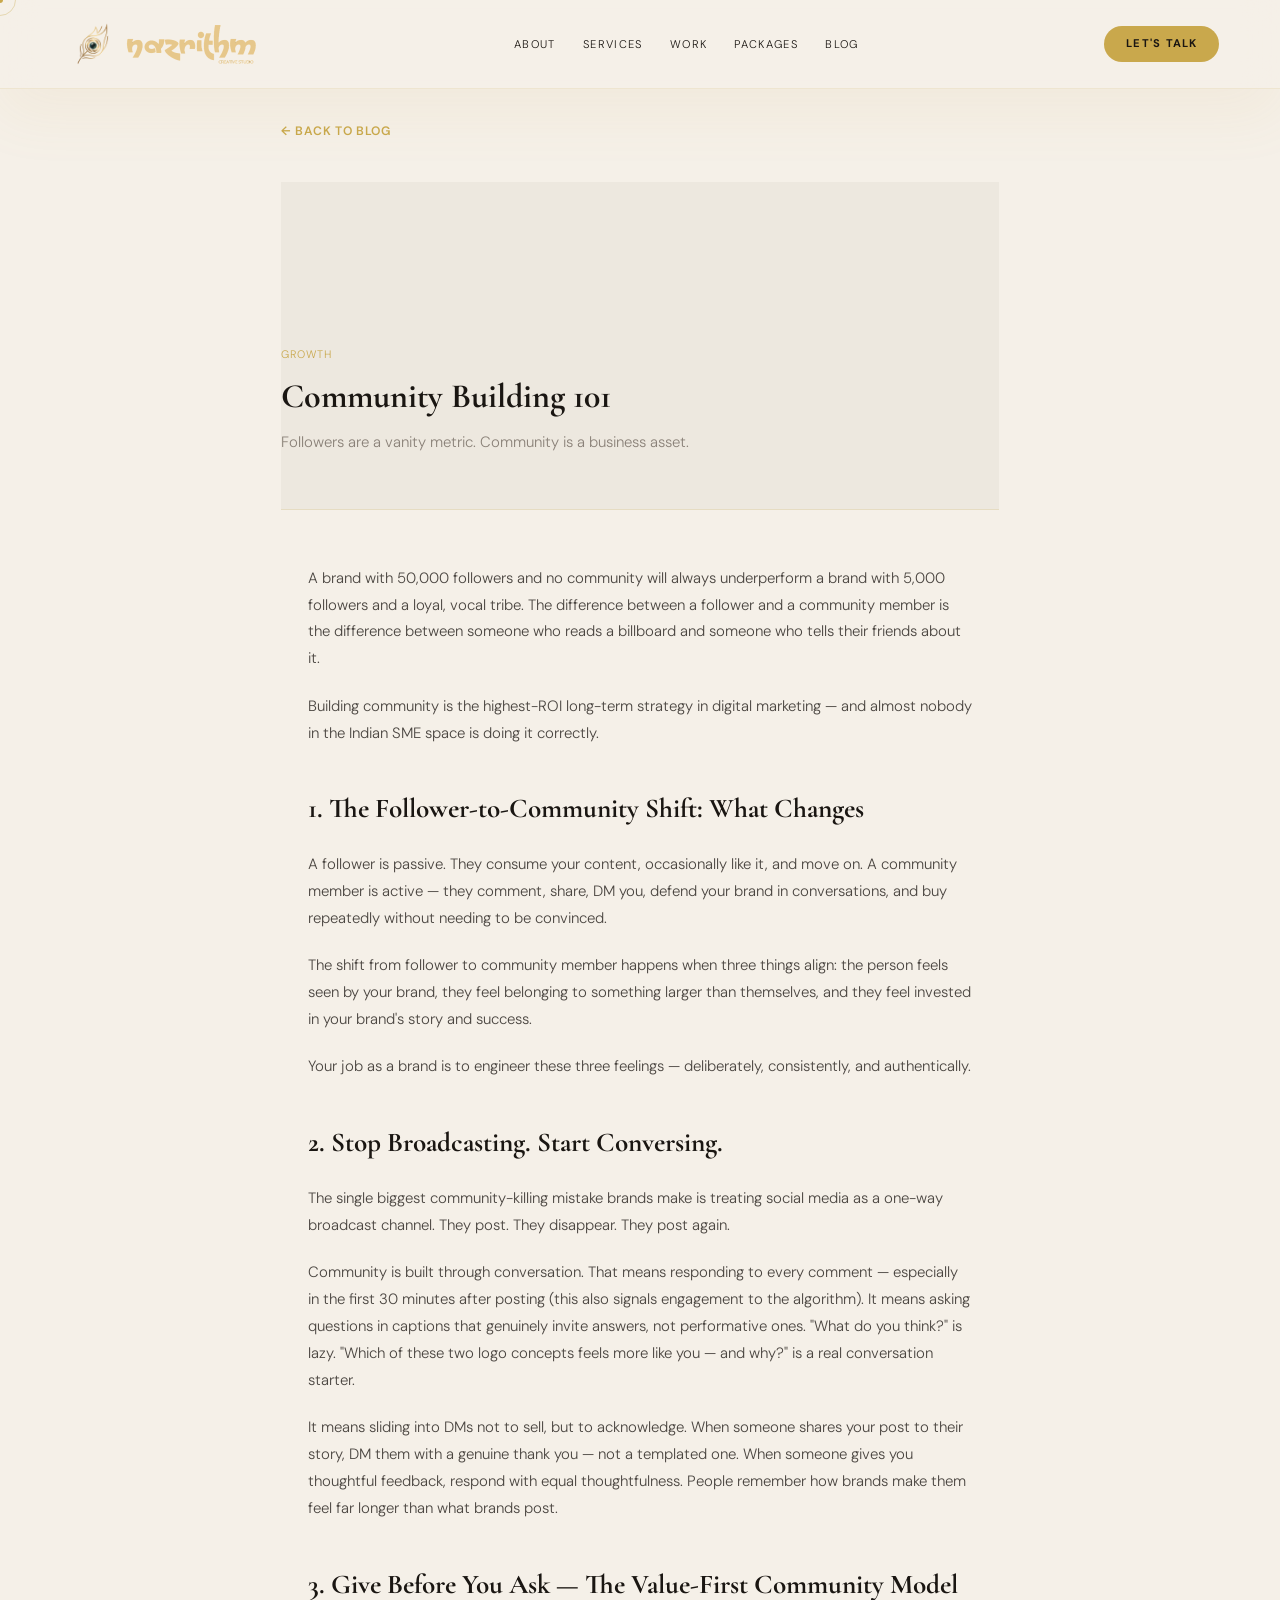
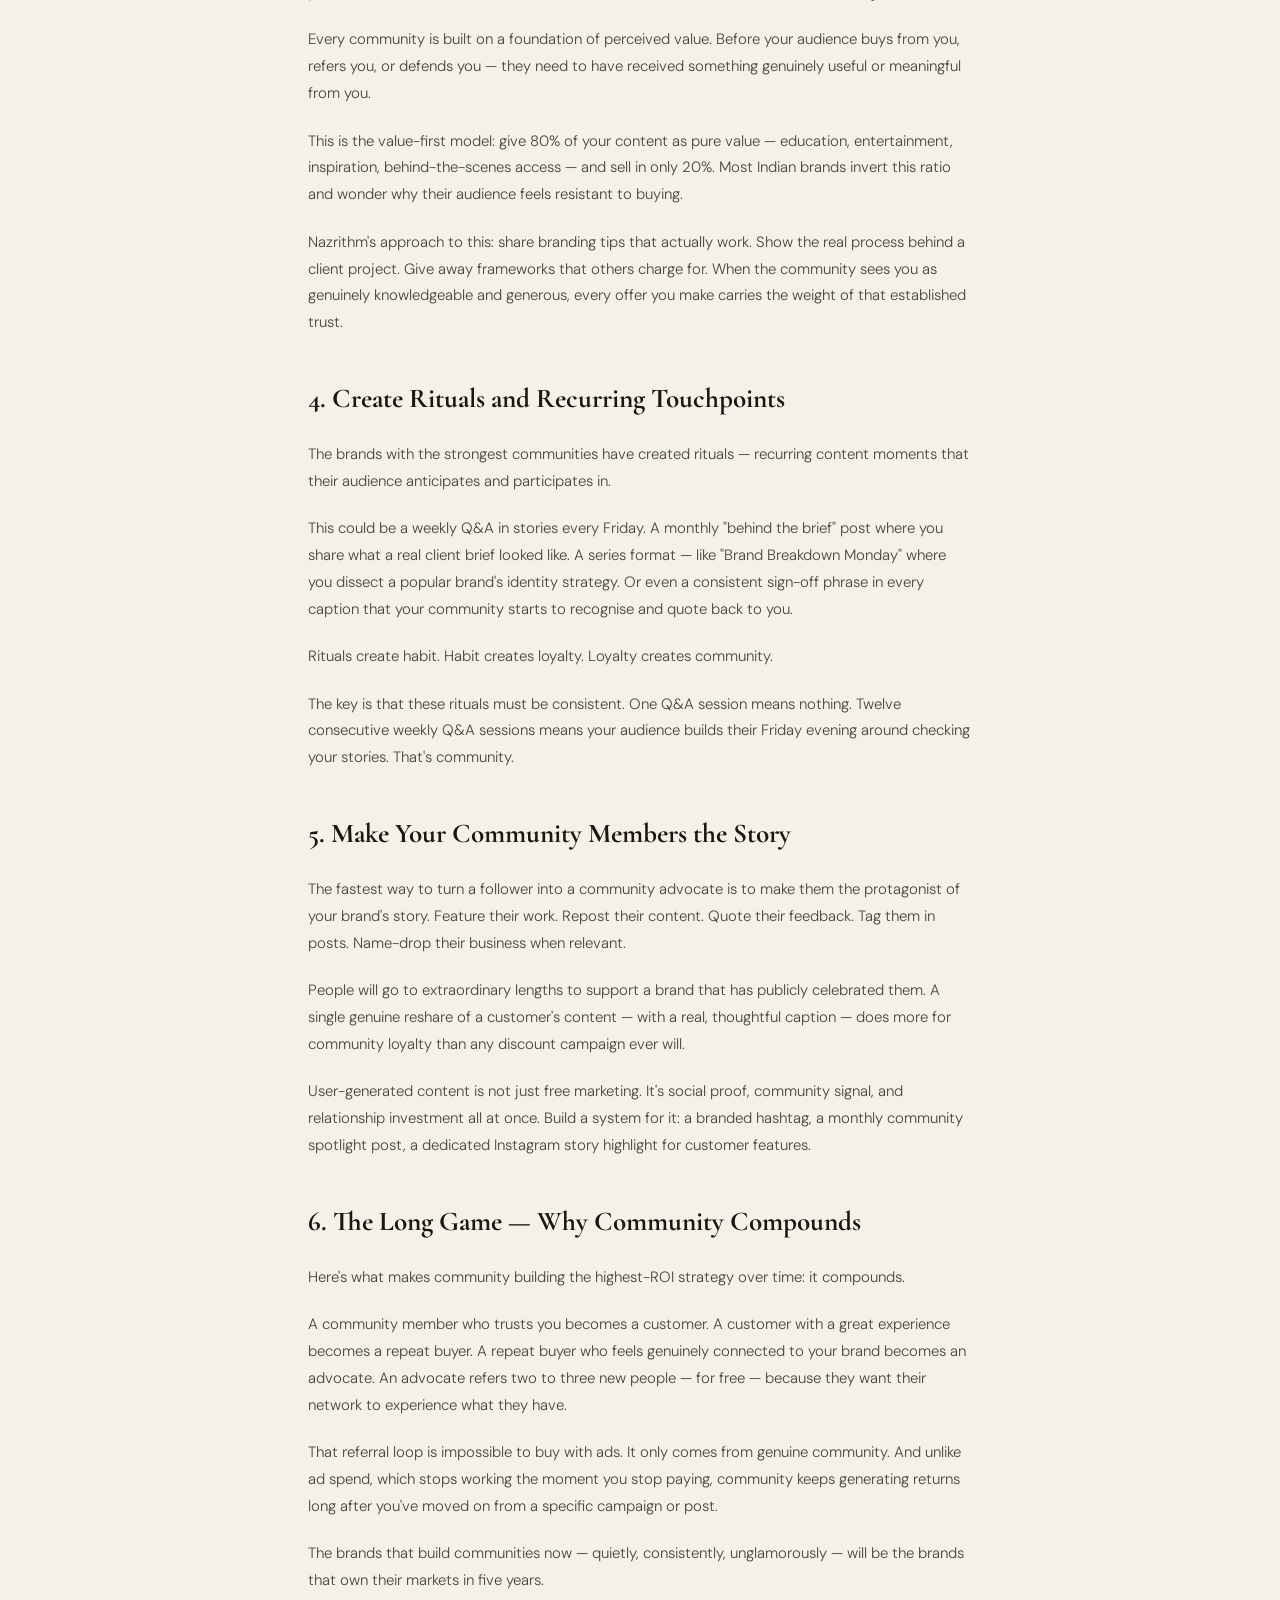
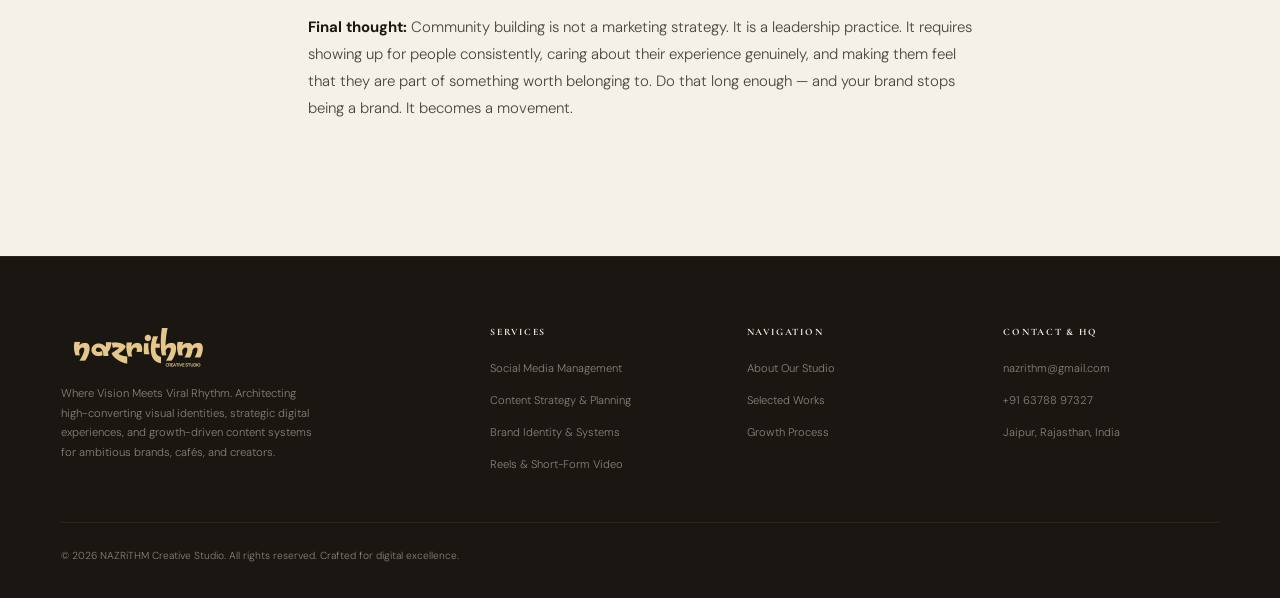
<file: blog/community-building-101.html>
<!DOCTYPE html>
<html lang="en">
<head>
    <meta charset="UTF-8" />
    <meta name="viewport" content="width=device-width, initial-scale=1.0" />
    <meta name="description" content="A deep dive into transforming passive followers into loyal brand advocates who continually support your business." />
    <title>Community Building 101 — NAZRiTHM Blog</title>
    <link rel="canonical" href="https://nazrithm.vercel.app/blog/community-building-101.html" />
    
    <link rel="icon" type="image/png" href="../images/mainlogopng.png" />
    <link rel="stylesheet" href="../style.css?v=5" />
    <link rel="stylesheet" href="https://cdnjs.cloudflare.com/ajax/libs/font-awesome/6.5.2/css/all.min.css" />
    <link href="https://fonts.googleapis.com/css2?family=Cormorant+Garamond:ital,wght@0,400;0,500;0,600;0,700;1,400;1,500;1,600;1,700&family=DM+Sans:ital,opsz,wght@0,9..40,300;0,9..40,400;0,9..40,500;1,9..40,300&display=swap" rel="stylesheet" />
    <style>
        .blog-page-wrapper {
            padding-top: 120px;
            padding-bottom: 80px;
            min-height: 80vh;
            background: var(--black);
        }
        .back-link {
            color: var(--gold);
            text-decoration: none;
            font-weight: 600;
            font-size: 0.9rem;
            display: inline-block;
            margin-bottom: 3rem;
            transition: opacity 0.3s ease;
            text-transform: uppercase;
            letter-spacing: 0.05em;
        }
        .back-link:hover {
            opacity: 0.8;
        }
    </style>
</head>
<body style="overflow-y: auto;">
    <!-- CURSOR -->
    <div class="cursor" id="cursor"></div>
    <div class="cursor-follow" id="cursorFollow"></div>

    <nav id="navbar">
        <div class="nav-container">
            <a href="../index.html" class="nav-logo">
                <img src="../images/mainlogopng.png" alt="NAZRiTHM Main Logo" class="logo-image">
                <img src="../images/logo.png" alt="NAZRiTHM Text Logo" class="logo-image">
            </a>
            <ul class="nav-links" id="navLinks">
                <li><a href="../index.html#about">About</a></li>
                <li><a href="../index.html#services">Services</a></li>
                <li><a href="../index.html#designs">Work</a></li>
                <li><a href="../index.html#pricing">Packages</a></li>
                <li><a href="../index.html#blog">Blog</a></li>
            </ul>
            <a href="../index.html#cta" class="nav-cta">Let's Talk</a>
            <button class="hamburger" id="hamburger" aria-label="Toggle menu">
                <span></span><span></span><span></span>
            </button>
        </div>
    </nav>

    <main class="blog-page-wrapper">
        <div class="container" style="max-width: 800px;">
            <a href="../index.html#blog" class="back-link">&larr; Back to Blog</a>
            <header class="blog-header" style="text-align: left; margin-bottom: 3rem;">
                <div class="blog-category" style="color: var(--gold); font-size: 0.8rem; text-transform: uppercase; letter-spacing: 0.1em; margin-bottom: 1rem;">Growth</div>
                <h1 class="blog-title" style="font-family: var(--font-display); font-size: 2.5rem; color: var(--cream); margin-bottom: 1rem; line-height: 1.2;">Community Building 101</h1>
                <div class="blog-meta" style="color: var(--muted); font-size: 1.1rem;">Followers are a vanity metric. Community is a business asset.</div>
            </header>
            <article class="blog-content">
                <p>A brand with 50,000 followers and no community will always underperform a brand with 5,000 followers
                    and a loyal, vocal tribe. The difference between a follower and a community member is the difference
                    between someone who reads a billboard and someone who tells their friends about it.</p>
                <p>Building community is the highest-ROI long-term strategy in digital marketing — and almost nobody in
                    the Indian SME space is doing it correctly.</p>
                <h2>1. The Follower-to-Community Shift: What Changes</h2>
                <p>A follower is passive. They consume your content, occasionally like it, and move on. A community
                    member is active — they comment, share, DM you, defend your brand in conversations, and buy
                    repeatedly without needing to be convinced.</p>
                <p>The shift from follower to community member happens when three things align: the person feels seen by
                    your brand, they feel belonging to something larger than themselves, and they feel invested in your
                    brand's story and success.</p>
                <p>Your job as a brand is to engineer these three feelings — deliberately, consistently, and
                    authentically.</p>
                <h2>2. Stop Broadcasting. Start Conversing.</h2>
                <p>The single biggest community-killing mistake brands make is treating social media as a one-way
                    broadcast channel. They post. They disappear. They post again.</p>
                <p>Community is built through conversation. That means responding to every comment — especially in the
                    first 30 minutes after posting (this also signals engagement to the algorithm). It means asking
                    questions in captions that genuinely invite answers, not performative ones. "What do you think?" is
                    lazy. "Which of these two logo concepts feels more like you — and why?" is a real conversation
                    starter.</p>
                <p>It means sliding into DMs not to sell, but to acknowledge. When someone shares your post to their
                    story, DM them with a genuine thank you — not a templated one. When someone gives you thoughtful
                    feedback, respond with equal thoughtfulness. People remember how brands make them feel far longer
                    than what brands post.</p>
                <h2>3. Give Before You Ask — The Value-First Community Model</h2>
                <p>Every community is built on a foundation of perceived value. Before your audience buys from you,
                    refers you, or defends you — they need to have received something genuinely useful or meaningful
                    from you.</p>
                <p>This is the value-first model: give 80% of your content as pure value — education, entertainment,
                    inspiration, behind-the-scenes access — and sell in only 20%. Most Indian brands invert this ratio
                    and wonder why their audience feels resistant to buying.</p>
                <p>Nazrithm's approach to this: share branding tips that actually work. Show the real process behind a
                    client project. Give away frameworks that others charge for. When the community sees you as
                    genuinely knowledgeable and generous, every offer you make carries the weight of that established
                    trust.</p>
                <h2>4. Create Rituals and Recurring Touchpoints</h2>
                <p>The brands with the strongest communities have created rituals — recurring content moments that their
                    audience anticipates and participates in.</p>
                <p>This could be a weekly Q&A in stories every Friday. A monthly "behind the brief" post where you share
                    what a real client brief looked like. A series format — like "Brand Breakdown Monday" where you
                    dissect a popular brand's identity strategy. Or even a consistent sign-off phrase in every caption
                    that your community starts to recognise and quote back to you.</p>
                <p>Rituals create habit. Habit creates loyalty. Loyalty creates community.</p>
                <p>The key is that these rituals must be consistent. One Q&A session means nothing. Twelve consecutive
                    weekly Q&A sessions means your audience builds their Friday evening around checking your stories.
                    That's community.</p>
                <h2>5. Make Your Community Members the Story</h2>
                <p>The fastest way to turn a follower into a community advocate is to make them the protagonist of your
                    brand's story. Feature their work. Repost their content. Quote their feedback. Tag them in posts.
                    Name-drop their business when relevant.</p>
                <p>People will go to extraordinary lengths to support a brand that has publicly celebrated them. A
                    single genuine reshare of a customer's content — with a real, thoughtful caption — does more for
                    community loyalty than any discount campaign ever will.</p>
                <p>User-generated content is not just free marketing. It's social proof, community signal, and
                    relationship investment all at once. Build a system for it: a branded hashtag, a monthly community
                    spotlight post, a dedicated Instagram story highlight for customer features.</p>
                <h2>6. The Long Game — Why Community Compounds</h2>
                <p>Here's what makes community building the highest-ROI strategy over time: it compounds.</p>
                <p>A community member who trusts you becomes a customer. A customer with a great experience becomes a
                    repeat buyer. A repeat buyer who feels genuinely connected to your brand becomes an advocate. An
                    advocate refers two to three new people — for free — because they want their network to experience
                    what they have.</p>
                <p>That referral loop is impossible to buy with ads. It only comes from genuine community. And unlike ad
                    spend, which stops working the moment you stop paying, community keeps generating returns long after
                    you've moved on from a specific campaign or post.</p>
                <p>The brands that build communities now — quietly, consistently, unglamorously — will be the brands
                    that own their markets in five years.</p>
                <p><strong>Final thought:</strong> Community building is not a marketing strategy. It is a leadership
                    practice. It requires showing up for people consistently, caring about their experience genuinely,
                    and making them feel that they are part of something worth belonging to. Do that long enough — and
                    your brand stops being a brand. It becomes a movement.</p>
            </article>
        </div>
    </main>

    <footer id="footer">
        <div class="container">
            <div class="footer-top">
                <div class="footer-brand">
                    <a href="../index.html" class="nav-logo">
                        <img src="../images/logo.png" alt="NAZRiTHM Main Logo" class="logo-image">
                    </a>
                    <p>Where Vision Meets Viral Rhythm. Architecting high-converting visual identities, strategic digital experiences, and growth-driven content systems for ambitious brands, cafés, and creators.</p>
                </div>
                <div class="footer-col">
                    <h4 class="footer-col-title">Services</h4>
                    <ul class="footer-links">
                        <li><a href="../index.html#services">Social Media Management</a></li>
                        <li><a href="../index.html#services">Content Strategy &amp; Planning</a></li>
                        <li><a href="../index.html#services">Brand Identity &amp; Systems</a></li>
                        <li><a href="../index.html#services">Reels &amp; Short-Form Video</a></li>
                    </ul>
                </div>
                <div class="footer-col">
                    <h4 class="footer-col-title">Navigation</h4>
                    <ul class="footer-links">
                        <li><a href="../index.html#about">About Our Studio</a></li>
                        <li><a href="../index.html#designs">Selected Works</a></li>
                        <li><a href="../index.html#process">Growth Process</a></li>
                    </ul>
                </div>
                <div class="footer-col">
                    <h4 class="footer-col-title">Contact &amp; HQ</h4>
                    <ul class="footer-links">
                        <li><a href="mailto:nazrithm@gmail.com">nazrithm@gmail.com</a></li>
                        <li><a href="tel:+916378897327">+91 63788 97327</a></li>
                        <li><a href="../index.html#cta">Jaipur, Rajasthan, India</a></li>
                    </ul>
                </div>
            </div>
            <div class="footer-bottom">
                <div class="footer-copy">© 2026 NAZRiTHM Creative Studio. All rights reserved. Crafted for digital excellence.</div>
            </div>
        </div>
    </footer>

    <script src="../script.js"></script>
</body>
</html>
</file>
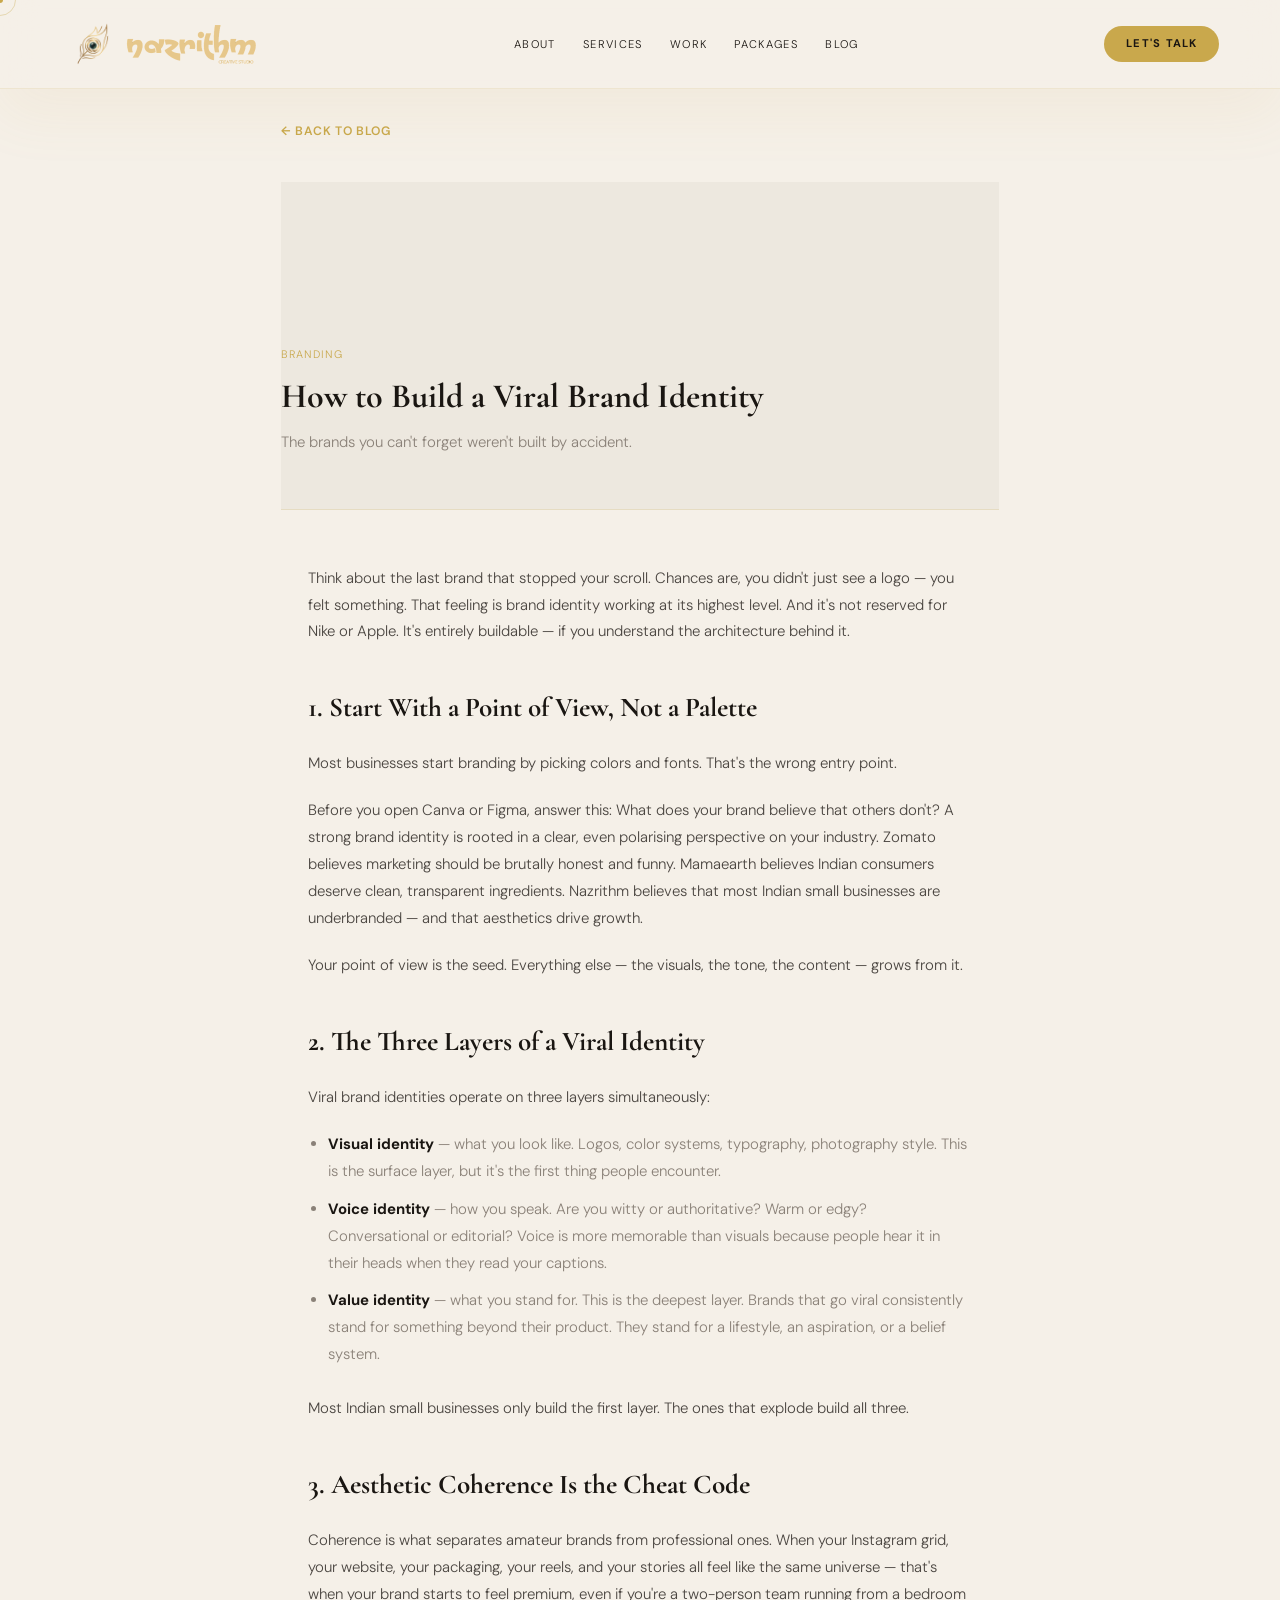
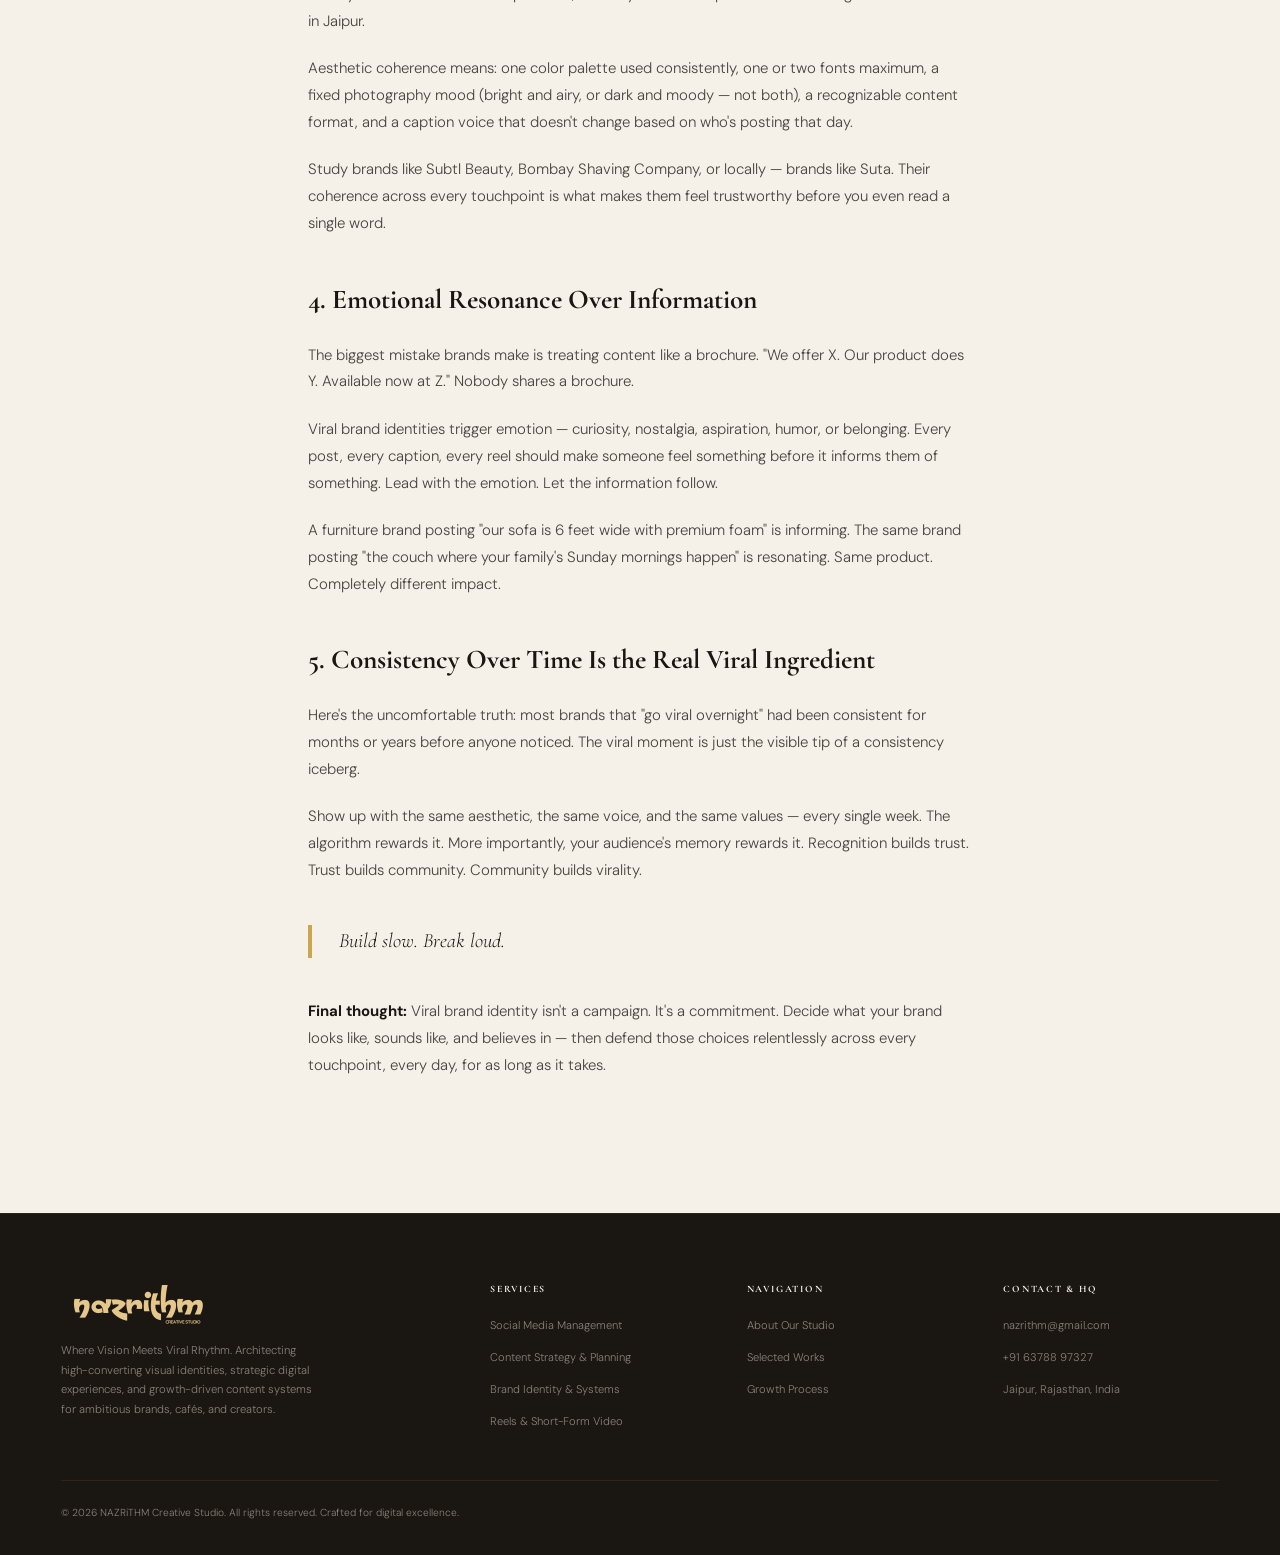
<file: blog/how-to-build-a-viral-brand-identity.html>
<!DOCTYPE html>
<html lang="en">
<head>
    <meta charset="UTF-8" />
    <meta name="viewport" content="width=device-width, initial-scale=1.0" />
    <meta name="description" content="Learn the core principles of crafting an aesthetic and voice that resonates deeply with your audience and stands out online." />
    <title>How to Build a Viral Brand Identity — NAZRiTHM Blog</title>
    <link rel="canonical" href="https://nazrithm.vercel.app/blog/how-to-build-a-viral-brand-identity.html" />
    
    <link rel="icon" type="image/png" href="../images/mainlogopng.png" />
    <link rel="stylesheet" href="../style.css?v=5" />
    <link rel="stylesheet" href="https://cdnjs.cloudflare.com/ajax/libs/font-awesome/6.5.2/css/all.min.css" />
    <link href="https://fonts.googleapis.com/css2?family=Cormorant+Garamond:ital,wght@0,400;0,500;0,600;0,700;1,400;1,500;1,600;1,700&family=DM+Sans:ital,opsz,wght@0,9..40,300;0,9..40,400;0,9..40,500;1,9..40,300&display=swap" rel="stylesheet" />
    <style>
        .blog-page-wrapper {
            padding-top: 120px;
            padding-bottom: 80px;
            min-height: 80vh;
            background: var(--black);
        }
        .back-link {
            color: var(--gold);
            text-decoration: none;
            font-weight: 600;
            font-size: 0.9rem;
            display: inline-block;
            margin-bottom: 3rem;
            transition: opacity 0.3s ease;
            text-transform: uppercase;
            letter-spacing: 0.05em;
        }
        .back-link:hover {
            opacity: 0.8;
        }
    </style>
</head>
<body style="overflow-y: auto;">
    <!-- CURSOR -->
    <div class="cursor" id="cursor"></div>
    <div class="cursor-follow" id="cursorFollow"></div>

    <nav id="navbar">
        <div class="nav-container">
            <a href="../index.html" class="nav-logo">
                <img src="../images/mainlogopng.png" alt="NAZRiTHM Main Logo" class="logo-image">
                <img src="../images/logo.png" alt="NAZRiTHM Text Logo" class="logo-image">
            </a>
            <ul class="nav-links" id="navLinks">
                <li><a href="../index.html#about">About</a></li>
                <li><a href="../index.html#services">Services</a></li>
                <li><a href="../index.html#designs">Work</a></li>
                <li><a href="../index.html#pricing">Packages</a></li>
                <li><a href="../index.html#blog">Blog</a></li>
            </ul>
            <a href="../index.html#cta" class="nav-cta">Let's Talk</a>
            <button class="hamburger" id="hamburger" aria-label="Toggle menu">
                <span></span><span></span><span></span>
            </button>
        </div>
    </nav>

    <main class="blog-page-wrapper">
        <div class="container" style="max-width: 800px;">
            <a href="../index.html#blog" class="back-link">&larr; Back to Blog</a>
            <header class="blog-header" style="text-align: left; margin-bottom: 3rem;">
                <div class="blog-category" style="color: var(--gold); font-size: 0.8rem; text-transform: uppercase; letter-spacing: 0.1em; margin-bottom: 1rem;">Branding</div>
                <h1 class="blog-title" style="font-family: var(--font-display); font-size: 2.5rem; color: var(--cream); margin-bottom: 1rem; line-height: 1.2;">How to Build a Viral Brand Identity</h1>
                <div class="blog-meta" style="color: var(--muted); font-size: 1.1rem;">The brands you can't forget weren't built by accident.</div>
            </header>
            <article class="blog-content">
                <p>Think about the last brand that stopped your scroll. Chances are, you didn't just see a logo — you
                    felt something. That feeling is brand identity working at its highest level. And it's not reserved
                    for Nike or Apple. It's entirely buildable — if you understand the architecture behind it.</p>
                <h2>1. Start With a Point of View, Not a Palette</h2>
                <p>Most businesses start branding by picking colors and fonts. That's the wrong entry point.</p>
                <p>Before you open Canva or Figma, answer this: What does your brand believe that others don't? A strong
                    brand identity is rooted in a clear, even polarising perspective on your industry. Zomato believes
                    marketing should be brutally honest and funny. Mamaearth believes Indian consumers deserve clean,
                    transparent ingredients. Nazrithm believes that most Indian small businesses are underbranded — and
                    that aesthetics drive growth.</p>
                <p>Your point of view is the seed. Everything else — the visuals, the tone, the content — grows from it.
                </p>
                <h2>2. The Three Layers of a Viral Identity</h2>
                <p>Viral brand identities operate on three layers simultaneously:</p>
                <ul>
                    <li><strong>Visual identity</strong> — what you look like. Logos, color systems, typography,
                        photography style. This is the surface layer, but it's the first thing people encounter.</li>
                    <li><strong>Voice identity</strong> — how you speak. Are you witty or authoritative? Warm or edgy?
                        Conversational or editorial? Voice is more memorable than visuals because people hear it in
                        their heads when they read your captions.</li>
                    <li><strong>Value identity</strong> — what you stand for. This is the deepest layer. Brands that go
                        viral consistently stand for something beyond their product. They stand for a lifestyle, an
                        aspiration, or a belief system.</li>
                </ul>
                <p>Most Indian small businesses only build the first layer. The ones that explode build all three.</p>
                <h2>3. Aesthetic Coherence Is the Cheat Code</h2>
                <p>Coherence is what separates amateur brands from professional ones. When your Instagram grid, your
                    website, your packaging, your reels, and your stories all feel like the same universe — that's when
                    your brand starts to feel premium, even if you're a two-person team running from a bedroom in
                    Jaipur.</p>
                <p>Aesthetic coherence means: one color palette used consistently, one or two fonts maximum, a fixed
                    photography mood (bright and airy, or dark and moody — not both), a recognizable content format, and
                    a caption voice that doesn't change based on who's posting that day.</p>
                <p>Study brands like Subtl Beauty, Bombay Shaving Company, or locally — brands like Suta. Their
                    coherence across every touchpoint is what makes them feel trustworthy before you even read a single
                    word.</p>
                <h2>4. Emotional Resonance Over Information</h2>
                <p>The biggest mistake brands make is treating content like a brochure. "We offer X. Our product does Y.
                    Available now at Z." Nobody shares a brochure.</p>
                <p>Viral brand identities trigger emotion — curiosity, nostalgia, aspiration, humor, or belonging. Every
                    post, every caption, every reel should make someone feel something before it informs them of
                    something. Lead with the emotion. Let the information follow.</p>
                <p>A furniture brand posting "our sofa is 6 feet wide with premium foam" is informing. The same brand
                    posting "the couch where your family's Sunday mornings happen" is resonating. Same product.
                    Completely different impact.</p>
                <h2>5. Consistency Over Time Is the Real Viral Ingredient</h2>
                <p>Here's the uncomfortable truth: most brands that "go viral overnight" had been consistent for months
                    or years before anyone noticed. The viral moment is just the visible tip of a consistency iceberg.
                </p>
                <p>Show up with the same aesthetic, the same voice, and the same values — every single week. The
                    algorithm rewards it. More importantly, your audience's memory rewards it. Recognition builds trust.
                    Trust builds community. Community builds virality.</p>
                <blockquote>Build slow. Break loud.</blockquote>
                <p><strong>Final thought:</strong> Viral brand identity isn't a campaign. It's a commitment. Decide what
                    your brand looks like, sounds like, and believes in — then defend those choices relentlessly across
                    every touchpoint, every day, for as long as it takes.</p>
            </article>
        </div>
    </main>

    <footer id="footer">
        <div class="container">
            <div class="footer-top">
                <div class="footer-brand">
                    <a href="../index.html" class="nav-logo">
                        <img src="../images/logo.png" alt="NAZRiTHM Main Logo" class="logo-image">
                    </a>
                    <p>Where Vision Meets Viral Rhythm. Architecting high-converting visual identities, strategic digital experiences, and growth-driven content systems for ambitious brands, cafés, and creators.</p>
                </div>
                <div class="footer-col">
                    <h4 class="footer-col-title">Services</h4>
                    <ul class="footer-links">
                        <li><a href="../index.html#services">Social Media Management</a></li>
                        <li><a href="../index.html#services">Content Strategy &amp; Planning</a></li>
                        <li><a href="../index.html#services">Brand Identity &amp; Systems</a></li>
                        <li><a href="../index.html#services">Reels &amp; Short-Form Video</a></li>
                    </ul>
                </div>
                <div class="footer-col">
                    <h4 class="footer-col-title">Navigation</h4>
                    <ul class="footer-links">
                        <li><a href="../index.html#about">About Our Studio</a></li>
                        <li><a href="../index.html#designs">Selected Works</a></li>
                        <li><a href="../index.html#process">Growth Process</a></li>
                    </ul>
                </div>
                <div class="footer-col">
                    <h4 class="footer-col-title">Contact &amp; HQ</h4>
                    <ul class="footer-links">
                        <li><a href="mailto:nazrithm@gmail.com">nazrithm@gmail.com</a></li>
                        <li><a href="tel:+916378897327">+91 63788 97327</a></li>
                        <li><a href="../index.html#cta">Jaipur, Rajasthan, India</a></li>
                    </ul>
                </div>
            </div>
            <div class="footer-bottom">
                <div class="footer-copy">© 2026 NAZRiTHM Creative Studio. All rights reserved. Crafted for digital excellence.</div>
            </div>
        </div>
    </footer>

    <script src="../script.js"></script>
</body>
</html>
</file>
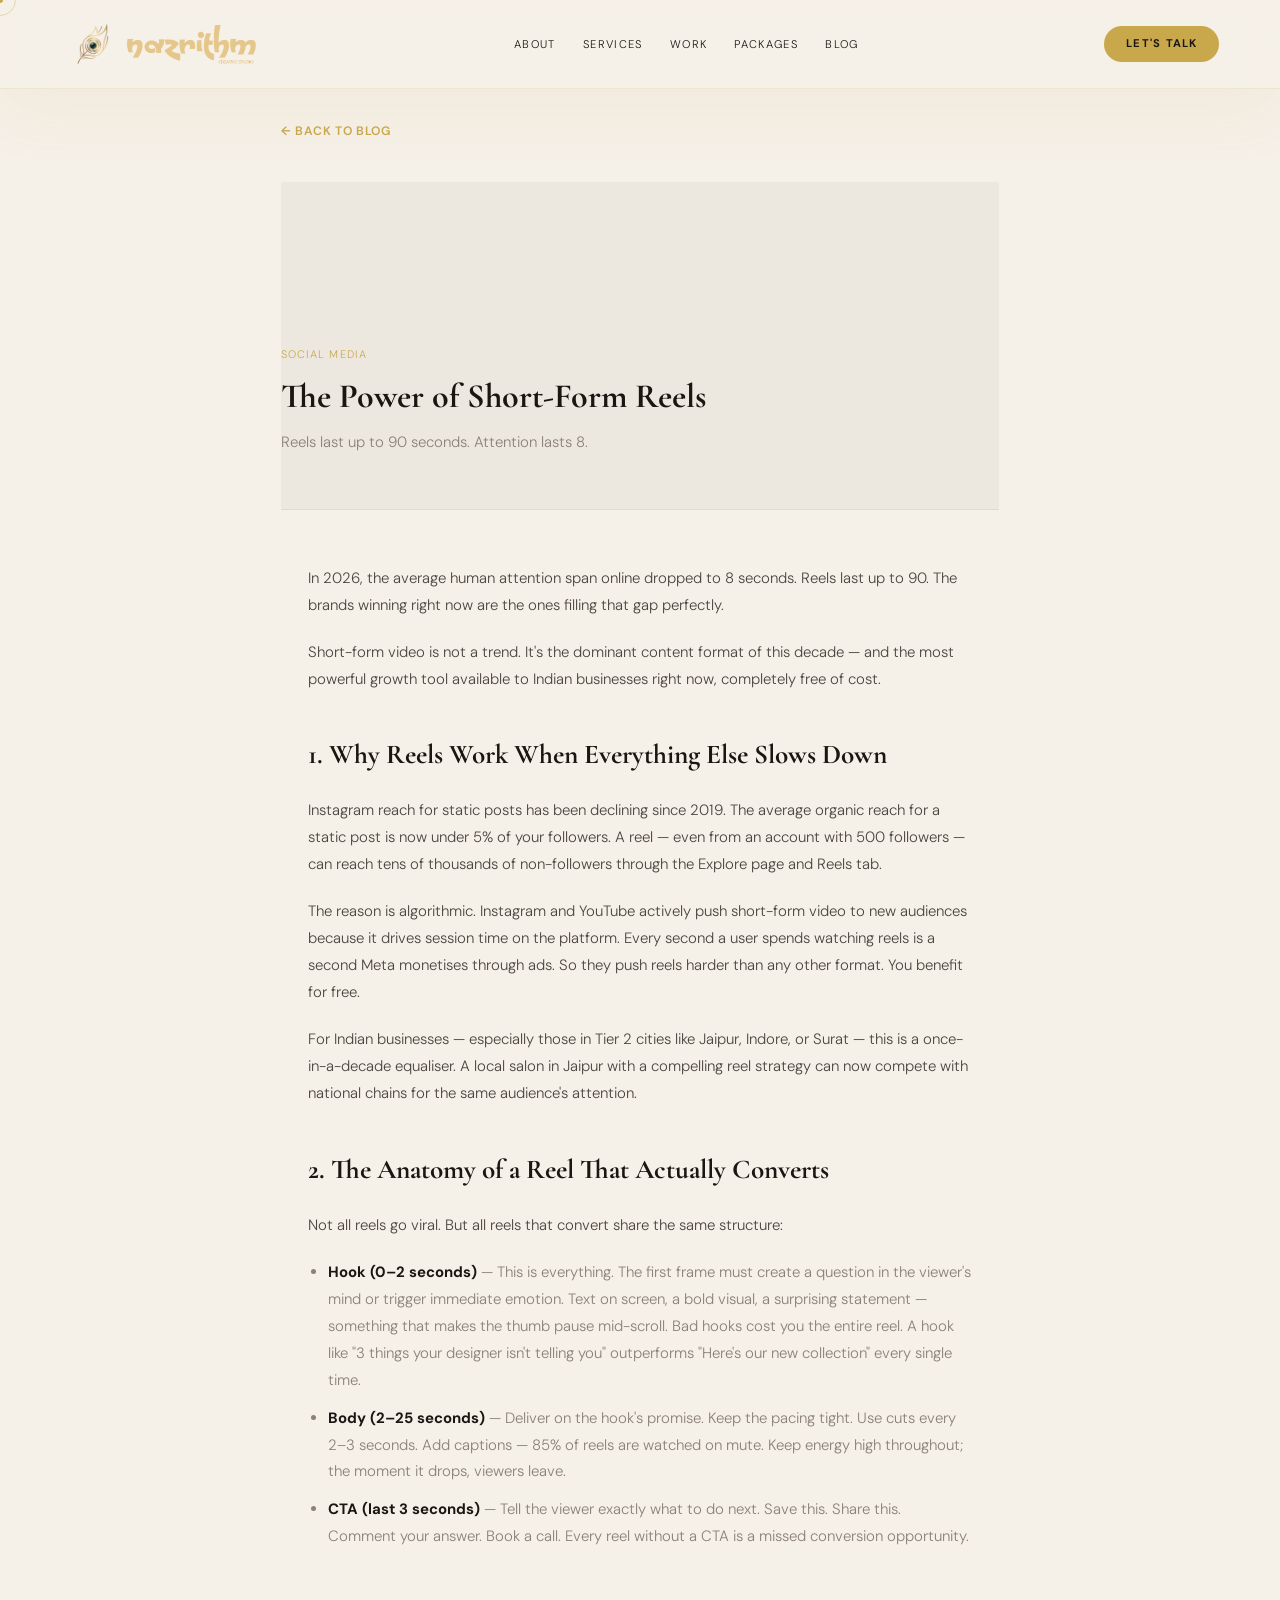
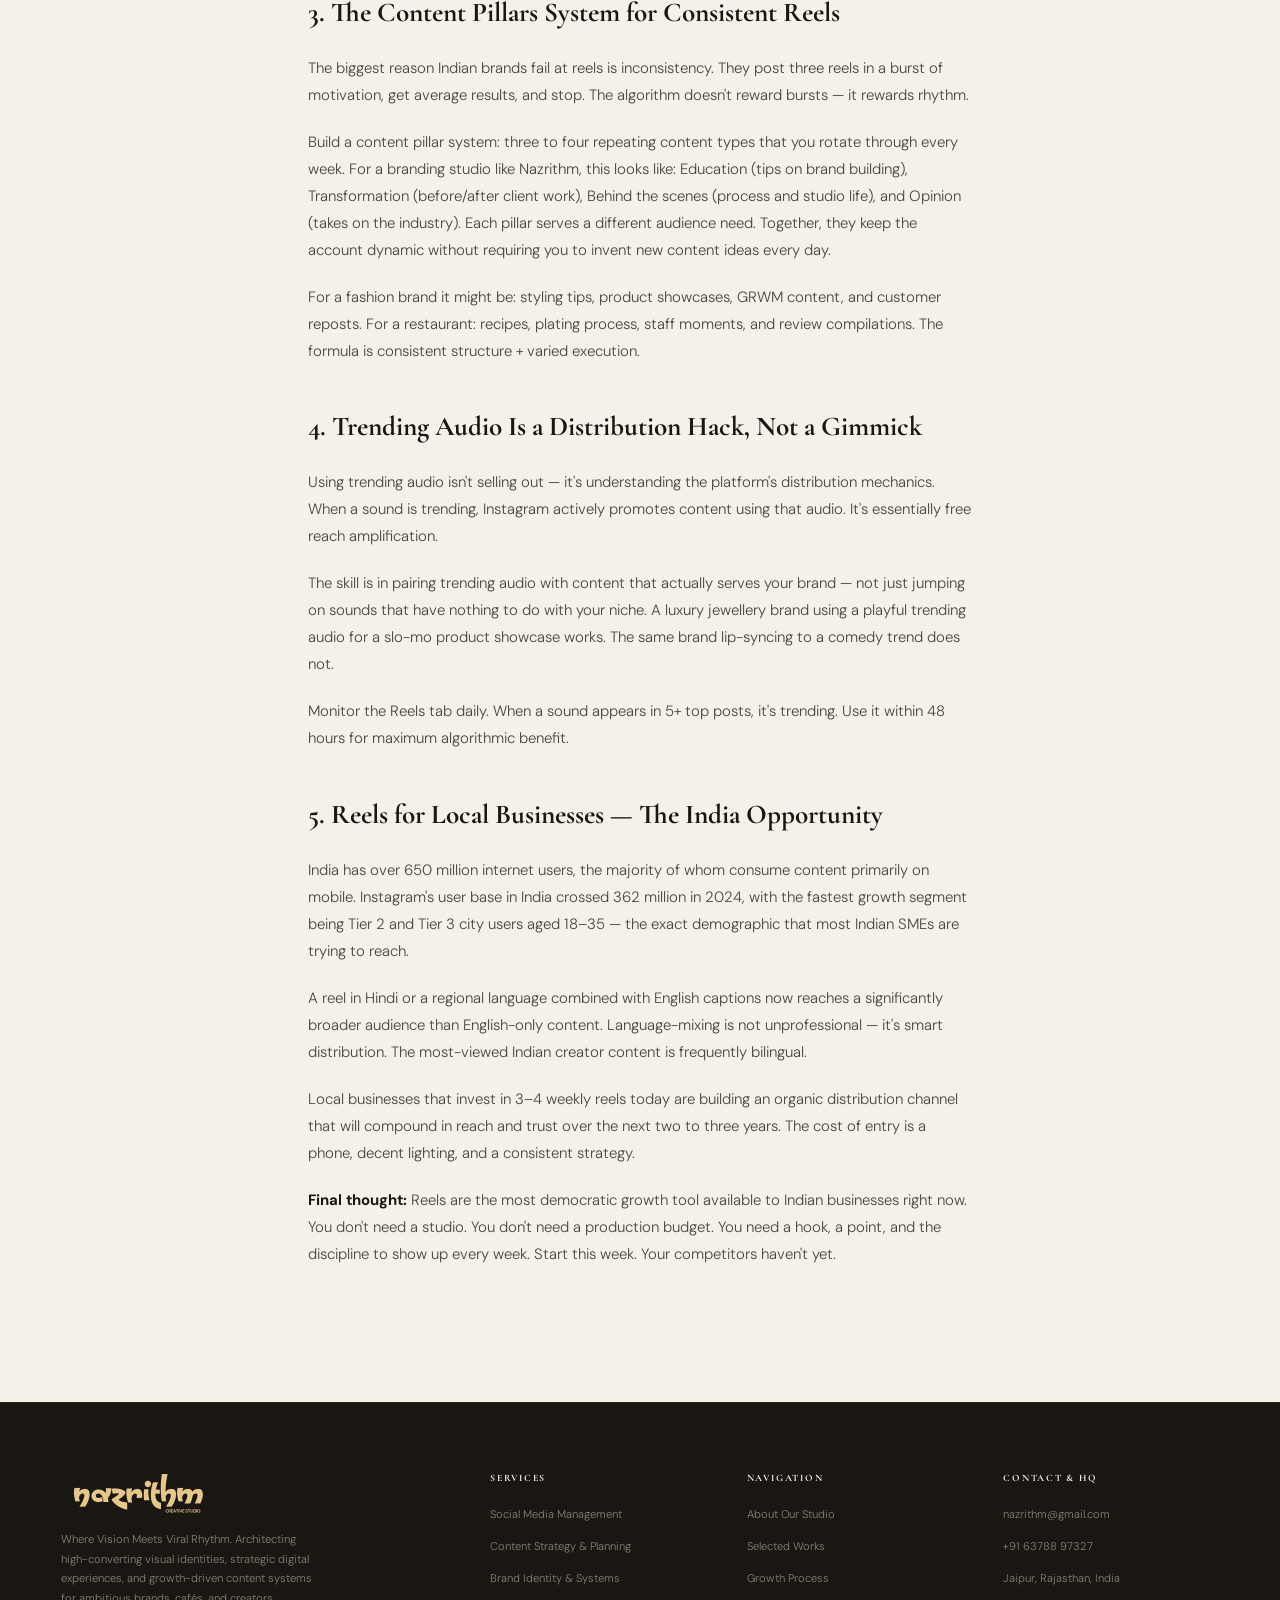
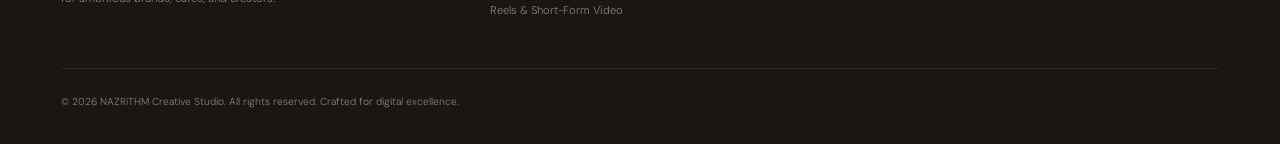
<file: blog/the-power-of-short-form-reels.html>
<!DOCTYPE html>
<html lang="en">
<head>
    <meta charset="UTF-8" />
    <meta name="viewport" content="width=device-width, initial-scale=1.0" />
    <meta name="description" content="Discover why Instagram Reels and TikTok are the fastest, most effective ways to scale your business locally and globally." />
    <title>The Power of Short-Form Reels — NAZRiTHM Blog</title>
    <link rel="canonical" href="https://nazrithm.vercel.app/blog/the-power-of-short-form-reels.html" />
    
    <link rel="icon" type="image/png" href="../images/mainlogopng.png" />
    <link rel="stylesheet" href="../style.css?v=5" />
    <link rel="stylesheet" href="https://cdnjs.cloudflare.com/ajax/libs/font-awesome/6.5.2/css/all.min.css" />
    <link href="https://fonts.googleapis.com/css2?family=Cormorant+Garamond:ital,wght@0,400;0,500;0,600;0,700;1,400;1,500;1,600;1,700&family=DM+Sans:ital,opsz,wght@0,9..40,300;0,9..40,400;0,9..40,500;1,9..40,300&display=swap" rel="stylesheet" />
    <style>
        .blog-page-wrapper {
            padding-top: 120px;
            padding-bottom: 80px;
            min-height: 80vh;
            background: var(--black);
        }
        .back-link {
            color: var(--gold);
            text-decoration: none;
            font-weight: 600;
            font-size: 0.9rem;
            display: inline-block;
            margin-bottom: 3rem;
            transition: opacity 0.3s ease;
            text-transform: uppercase;
            letter-spacing: 0.05em;
        }
        .back-link:hover {
            opacity: 0.8;
        }
    </style>
</head>
<body style="overflow-y: auto;">
    <!-- CURSOR -->
    <div class="cursor" id="cursor"></div>
    <div class="cursor-follow" id="cursorFollow"></div>

    <nav id="navbar">
        <div class="nav-container">
            <a href="../index.html" class="nav-logo">
                <img src="../images/mainlogopng.png" alt="NAZRiTHM Main Logo" class="logo-image">
                <img src="../images/logo.png" alt="NAZRiTHM Text Logo" class="logo-image">
            </a>
            <ul class="nav-links" id="navLinks">
                <li><a href="../index.html#about">About</a></li>
                <li><a href="../index.html#services">Services</a></li>
                <li><a href="../index.html#designs">Work</a></li>
                <li><a href="../index.html#pricing">Packages</a></li>
                <li><a href="../index.html#blog">Blog</a></li>
            </ul>
            <a href="../index.html#cta" class="nav-cta">Let's Talk</a>
            <button class="hamburger" id="hamburger" aria-label="Toggle menu">
                <span></span><span></span><span></span>
            </button>
        </div>
    </nav>

    <main class="blog-page-wrapper">
        <div class="container" style="max-width: 800px;">
            <a href="../index.html#blog" class="back-link">&larr; Back to Blog</a>
            <header class="blog-header" style="text-align: left; margin-bottom: 3rem;">
                <div class="blog-category" style="color: var(--gold); font-size: 0.8rem; text-transform: uppercase; letter-spacing: 0.1em; margin-bottom: 1rem;">Social Media</div>
                <h1 class="blog-title" style="font-family: var(--font-display); font-size: 2.5rem; color: var(--cream); margin-bottom: 1rem; line-height: 1.2;">The Power of Short-Form Reels</h1>
                <div class="blog-meta" style="color: var(--muted); font-size: 1.1rem;">Reels last up to 90 seconds. Attention lasts 8.</div>
            </header>
            <article class="blog-content">
                <p>In 2026, the average human attention span online dropped to 8 seconds. Reels last up to 90. The
                    brands winning right now are the ones filling that gap perfectly.</p>
                <p>Short-form video is not a trend. It's the dominant content format of this decade — and the most
                    powerful growth tool available to Indian businesses right now, completely free of cost.</p>
                <h2>1. Why Reels Work When Everything Else Slows Down</h2>
                <p>Instagram reach for static posts has been declining since 2019. The average organic reach for a
                    static post is now under 5% of your followers. A reel — even from an account with 500 followers —
                    can reach tens of thousands of non-followers through the Explore page and Reels tab.</p>
                <p>The reason is algorithmic. Instagram and YouTube actively push short-form video to new audiences
                    because it drives session time on the platform. Every second a user spends watching reels is a
                    second Meta monetises through ads. So they push reels harder than any other format. You benefit for
                    free.</p>
                <p>For Indian businesses — especially those in Tier 2 cities like Jaipur, Indore, or Surat — this is a
                    once-in-a-decade equaliser. A local salon in Jaipur with a compelling reel strategy can now compete
                    with national chains for the same audience's attention.</p>
                <h2>2. The Anatomy of a Reel That Actually Converts</h2>
                <p>Not all reels go viral. But all reels that convert share the same structure:</p>
                <ul>
                    <li><strong>Hook (0–2 seconds)</strong> — This is everything. The first frame must create a question
                        in the viewer's mind or trigger immediate emotion. Text on screen, a bold visual, a surprising
                        statement — something that makes the thumb pause mid-scroll. Bad hooks cost you the entire reel.
                        A hook like "3 things your designer isn't telling you" outperforms "Here's our new collection"
                        every single time.</li>
                    <li><strong>Body (2–25 seconds)</strong> — Deliver on the hook's promise. Keep the pacing tight. Use
                        cuts every 2–3 seconds. Add captions — 85% of reels are watched on mute. Keep energy high
                        throughout; the moment it drops, viewers leave.</li>
                    <li><strong>CTA (last 3 seconds)</strong> — Tell the viewer exactly what to do next. Save this.
                        Share this. Comment your answer. Book a call. Every reel without a CTA is a missed conversion
                        opportunity.</li>
                </ul>
                <h2>3. The Content Pillars System for Consistent Reels</h2>
                <p>The biggest reason Indian brands fail at reels is inconsistency. They post three reels in a burst of
                    motivation, get average results, and stop. The algorithm doesn't reward bursts — it rewards rhythm.
                </p>
                <p>Build a content pillar system: three to four repeating content types that you rotate through every
                    week. For a branding studio like Nazrithm, this looks like: Education (tips on brand building),
                    Transformation (before/after client work), Behind the scenes (process and studio life), and Opinion
                    (takes on the industry). Each pillar serves a different audience need. Together, they keep the
                    account dynamic without requiring you to invent new content ideas every day.</p>
                <p>For a fashion brand it might be: styling tips, product showcases, GRWM content, and customer reposts.
                    For a restaurant: recipes, plating process, staff moments, and review compilations. The formula is
                    consistent structure + varied execution.</p>
                <h2>4. Trending Audio Is a Distribution Hack, Not a Gimmick</h2>
                <p>Using trending audio isn't selling out — it's understanding the platform's distribution mechanics.
                    When a sound is trending, Instagram actively promotes content using that audio. It's essentially
                    free reach amplification.</p>
                <p>The skill is in pairing trending audio with content that actually serves your brand — not just
                    jumping on sounds that have nothing to do with your niche. A luxury jewellery brand using a playful
                    trending audio for a slo-mo product showcase works. The same brand lip-syncing to a comedy trend
                    does not.</p>
                <p>Monitor the Reels tab daily. When a sound appears in 5+ top posts, it's trending. Use it within 48
                    hours for maximum algorithmic benefit.</p>
                <h2>5. Reels for Local Businesses — The India Opportunity</h2>
                <p>India has over 650 million internet users, the majority of whom consume content primarily on mobile.
                    Instagram's user base in India crossed 362 million in 2024, with the fastest growth segment being
                    Tier 2 and Tier 3 city users aged 18–35 — the exact demographic that most Indian SMEs are trying to
                    reach.</p>
                <p>A reel in Hindi or a regional language combined with English captions now reaches a significantly
                    broader audience than English-only content. Language-mixing is not unprofessional — it's smart
                    distribution. The most-viewed Indian creator content is frequently bilingual.</p>
                <p>Local businesses that invest in 3–4 weekly reels today are building an organic distribution channel
                    that will compound in reach and trust over the next two to three years. The cost of entry is a
                    phone, decent lighting, and a consistent strategy.</p>
                <p><strong>Final thought:</strong> Reels are the most democratic growth tool available to Indian
                    businesses right now. You don't need a studio. You don't need a production budget. You need a hook,
                    a point, and the discipline to show up every week. Start this week. Your competitors haven't yet.
                </p>
            </article>
        </div>
    </main>

    <footer id="footer">
        <div class="container">
            <div class="footer-top">
                <div class="footer-brand">
                    <a href="../index.html" class="nav-logo">
                        <img src="../images/logo.png" alt="NAZRiTHM Main Logo" class="logo-image">
                    </a>
                    <p>Where Vision Meets Viral Rhythm. Architecting high-converting visual identities, strategic digital experiences, and growth-driven content systems for ambitious brands, cafés, and creators.</p>
                </div>
                <div class="footer-col">
                    <h4 class="footer-col-title">Services</h4>
                    <ul class="footer-links">
                        <li><a href="../index.html#services">Social Media Management</a></li>
                        <li><a href="../index.html#services">Content Strategy &amp; Planning</a></li>
                        <li><a href="../index.html#services">Brand Identity &amp; Systems</a></li>
                        <li><a href="../index.html#services">Reels &amp; Short-Form Video</a></li>
                    </ul>
                </div>
                <div class="footer-col">
                    <h4 class="footer-col-title">Navigation</h4>
                    <ul class="footer-links">
                        <li><a href="../index.html#about">About Our Studio</a></li>
                        <li><a href="../index.html#designs">Selected Works</a></li>
                        <li><a href="../index.html#process">Growth Process</a></li>
                    </ul>
                </div>
                <div class="footer-col">
                    <h4 class="footer-col-title">Contact &amp; HQ</h4>
                    <ul class="footer-links">
                        <li><a href="mailto:nazrithm@gmail.com">nazrithm@gmail.com</a></li>
                        <li><a href="tel:+916378897327">+91 63788 97327</a></li>
                        <li><a href="../index.html#cta">Jaipur, Rajasthan, India</a></li>
                    </ul>
                </div>
            </div>
            <div class="footer-bottom">
                <div class="footer-copy">© 2026 NAZRiTHM Creative Studio. All rights reserved. Crafted for digital excellence.</div>
            </div>
        </div>
    </footer>

    <script src="../script.js"></script>
</body>
</html>
</file>
<file: style.css>
/* ════════════════════════════════════════════════
   NAZRITHM — style.css
   Design System: Luxury Palette
   Colors: Rich Black + Luxury Gold + Peacock Teal + Warm Cream
   Fonts: Syne (display) + DM Sans (body)
════════════════════════════════════════════════ */

/* ─── RESET & ROOT ─────────────────────────────── */
*,
*::before,
*::after {
    margin: 0;
    padding: 0;
    box-sizing: border-box;
}

/* EDITABLE DESIGN TOKENS
   - Update colors, fonts, and spacing values below.
   - Use this file to change the brand palette and visual rhythm.
*/
:root {
    --black: #050505;
    --black-2: #0A0A0A;
    --black-3: #0F0F0F;
    --cream: #F5E6CC;
    --gold: #DDB872;
    --gold-dark: #9F7E41;
    --teal-deep: #1A3E39;
    --teal-dark: #0D201E;
    --muted: #8E8373;
    --card-bg: #0C0C0C;
    --border: #1C1B19;

    --font-display: 'Cormorant Garamond', serif;
    --font-body: 'DM Sans', sans-serif;

    --radius-sm: 8px;
    --radius-md: 12px;
    --radius-lg: 16px;
    --radius-xl: 24px;
    --radius-full: 100px;

    --transition: 0.3s cubic-bezier(0.25, 1, 0.5, 1);
    --transition-slow: 0.8s cubic-bezier(0.16, 1, 0.3, 1);
}

html {
    scroll-behavior: smooth;
    font-size: 13.6px;
    /* 15% smaller overall scale */
    overflow-x: hidden;
    max-width: 100vw;
}

body {
    background: var(--black);
    color: var(--cream);
    font-family: var(--font-body);
    font-weight: 400;
    line-height: 1.6;
    overflow-x: hidden;
    max-width: 100vw;
    width: 100%;
    cursor: none;
}

a {
    text-decoration: none;
    color: inherit;
}

img,
svg {
    display: block;
    max-width: 100%;
}

/* ─── PROFESSIONAL ENHANCEMENTS ────────────────── */
::selection {
    background: var(--gold);
    color: var(--black);
}

::-webkit-scrollbar {
    width: 10px;
}

::-webkit-scrollbar-track {
    background: var(--black);
}

::-webkit-scrollbar-thumb {
    background: rgba(230, 199, 139, 0.3);
    border-radius: 5px;
}

::-webkit-scrollbar-thumb:hover {
    background: rgba(230, 199, 139, 0.6);
}

/* ─── PAGE PRELOADER ────────────────────────────── */
.preloader {
    position: fixed;
    inset: 0;
    background: #050505;
    z-index: 99999;
    display: flex;
    align-items: center;
    justify-content: center;
    transition: opacity var(--transition-slow), visibility var(--transition-slow);
}

.preloader.fade-out {
    opacity: 0;
    visibility: hidden;
    pointer-events: none;
}

.preloader-content {
    display: flex;
    flex-direction: column;
    align-items: center;
    gap: 1.5rem;
    width: 280px;
}

.preloader-logo {
    font-family: var(--font-display);
    font-size: 2.8rem;
    font-weight: 800;
    color: var(--cream);
    letter-spacing: 0.18em;
    animation: preloaderLogoPulse 1.8s ease-in-out infinite alternate;
}

.preloader-line {
    width: 100%;
    height: 1.5px;
    background: rgba(245, 230, 204, 0.08);
    border-radius: 2px;
    overflow: hidden;
    position: relative;
}

.preloader-progress {
    position: absolute;
    top: 0;
    left: -100%;
    width: 100%;
    height: 100%;
    background: linear-gradient(90deg, transparent, var(--gold), transparent);
    animation: preloaderBar 1.5s cubic-bezier(0.65, 0.05, 0.36, 1) infinite;
}

.preloader-status {
    font-size: 0.65rem;
    letter-spacing: 0.28em;
    color: var(--muted);
    text-transform: uppercase;
}

@keyframes preloaderLogoPulse {
    from {
        opacity: 0.6;
        transform: scale(0.97);
    }

    to {
        opacity: 1;
        transform: scale(1.03);
    }
}

@keyframes preloaderBar {
    0% {
        left: -100%;
    }

    100% {
        left: 100%;
    }
}

/* ─── CUSTOM CURSOR ─────────────────────────────── */
.cursor {
    position: fixed;
    width: 6px;
    height: 6px;
    background: var(--gold);
    border-radius: 50%;
    pointer-events: none;
    z-index: 99999;
    mix-blend-mode: difference;
    transform: translate(-50%, -50%);
    transition: width 0.2s, height 0.2s, background-color 0.2s;
}

.cursor.cursor-hover {
    width: 20px;
    height: 20px;
    background: var(--gold);
}

.cursor-follow {
    position: fixed;
    width: 32px;
    height: 32px;
    border: 1px solid rgba(221, 184, 114, 0.35);
    border-radius: 50%;
    pointer-events: none;
    z-index: 99998;
    transform: translate(-50%, -50%);
    transition: opacity 0.3s, border-color 0.3s, width 0.3s, height 0.3s, background-color 0.3s;
}

.cursor-follow.cursor-follow-hover {
    width: 48px;
    height: 48px;
    border-color: var(--gold);
    background: rgba(221, 184, 114, 0.05);
}

/* ─── SCROLL PROGRESS BAR ───────────────────────── */
.progress-bar {
    position: fixed;
    top: 0;
    left: 0;
    height: 3px;
    width: 0%;
    background: linear-gradient(90deg, var(--gold) 0%, var(--teal-deep) 100%);
    z-index: 500;
    transition: width 0.1s linear;
    box-shadow: 0 0 15px rgba(230, 199, 139, 0.5);
}

/* ─── LAYOUT UTILITY ────────────────────────────── */
.container {
    width: 100%;
    max-width: 1240px;
    margin: 0 auto;
    padding: 0 2rem;
}

@media (min-width: 768px) {
    .container {
        padding: 0 3rem;
    }
}

/* ─── SHARED TYPOGRAPHY ─────────────────────────── */
.section-label {
    display: inline-flex;
    align-items: center;
    gap: 0.6rem;
    font-size: 0.7rem;
    letter-spacing: 0.22em;
    text-transform: uppercase;
    color: var(--gold);
    margin-bottom: 0.8rem;
}

.section-label::before {
    content: '';
    display: block;
    width: 20px;
    height: 1px;
    background: var(--gold);
    flex-shrink: 0;
}

.section-heading {
    font-family: var(--font-display);
    font-size: clamp(2rem, 4vw, 3.2rem);
    font-weight: 700;
    line-height: 1.1;
    letter-spacing: -0.01em;
    margin-bottom: 1rem;
}

.heading-accent {
    font-style: normal;
    color: var(--gold);
}

.section-header {
    display: flex;
    justify-content: space-between;
    align-items: flex-end;
    margin-bottom: 3.5rem;
    gap: 2rem;
}

@media (max-width: 768px) {
    .section-header {
        flex-direction: column;
        align-items: flex-start;
        gap: 1.5rem;
    }
}

/* ─── BUTTONS ───────────────────────────────────── */
.btn-primary {
    display: inline-flex;
    align-items: center;
    gap: 0.5rem;
    background: var(--gold);
    color: var(--black);
    padding: 0.85rem 2rem;
    border-radius: var(--radius-full);
    font-family: var(--font-body);
    font-weight: 600;
    font-size: 0.88rem;
    letter-spacing: 0.08em;
    text-transform: uppercase;
    transition: transform var(--transition), box-shadow var(--transition);
}

.btn-primary:hover {
    transform: translateY(-3px);
    box-shadow: 0 12px 32px rgba(230, 199, 139, 0.4);
}

.btn-ghost {
    display: inline-flex;
    align-items: center;
    gap: 0.5rem;
    border: 1px solid rgba(241, 224, 193, 0.15);
    color: var(--cream);
    padding: 0.85rem 2rem;
    border-radius: var(--radius-full);
    font-family: var(--font-body);
    font-size: 0.88rem;
    letter-spacing: 0.08em;
    transition: border-color var(--transition), background var(--transition);
}

.btn-ghost:hover {
    border-color: rgba(241, 224, 193, 0.4);
    background: rgba(241, 224, 193, 0.05);
}

/* ─── FADE-UP ANIMATION ─────────────────────────── */
.fade-up {
    opacity: 0;
    transform: translateY(28px);
    transition: opacity 0.65s ease, transform 0.65s ease;
}

.fade-up.visible {
    opacity: 1;
    transform: translateY(0);
}

/* ═══════════════════════════════════════════════════
   NAVIGATION
═══════════════════════════════════════════════════ */
nav {
    position: fixed;
    top: 0;
    left: 0;
    right: 0;
    z-index: 200;
    padding: 1.4rem 0;
    backdrop-filter: blur(18px);
    -webkit-backdrop-filter: blur(18px);
    background: rgba(7, 11, 24, 0.84);
    border-bottom: 1px solid rgba(255, 255, 255, 0.06);
    box-shadow: 0 24px 60px rgba(0, 0, 0, 0.18);
    transition: padding var(--transition), background var(--transition), box-shadow var(--transition);
}

.nav-container {
    width: 100%;
    max-width: 1240px;
    margin: 0 auto;
    padding: 0 2rem;
    display: flex;
    align-items: center;
    justify-content: space-between;
    gap: 1.5rem;
}

@media (min-width: 768px) {
    nav {
        padding: 1.4rem 0;
    }

    .nav-container {
        padding: 0 3rem;
        gap: 2rem;
    }
}

nav.scrolled {
    padding: 1rem 0;
    background: rgba(0, 0, 0, 0.92);
}

@media (min-width: 768px) {
    nav.scrolled {
        padding: 1rem 0;
    }
}

.nav-logo {
    display: flex;
    align-items: center;
    justify-content: flex-start;
    gap: 0.6rem;
    flex-shrink: 0;
    height: 50px;
    padding: 0.4rem 0.75rem;
    border-radius: 999px;
    transition: transform var(--transition);
}

.nav-logo:hover {
    transform: translateY(-1px);
}

.logo-image {
    height: 45px;
    width: auto;
    flex-shrink: 0;
    object-fit: contain;
    display: block;
}

.nav-links {
    display: flex;
    gap: 2rem;
    list-style: none;
    margin: 0 auto;
    align-items: center;
}

.nav-links a {
    position: relative;
    color: var(--muted);
    font-size: 0.82rem;
    letter-spacing: 0.12em;
    text-transform: uppercase;
    transition: color var(--transition);
}

.nav-links a::after {
    content: "";
    position: absolute;
    left: 0;
    bottom: -0.35rem;
    width: 0;
    height: 2px;
    background: var(--gold);
    transition: width 0.28s ease;
}

.nav-links a:hover,
.nav-links a.active {
    color: var(--cream);
}

.nav-links a:hover::after,
.nav-links a.active::after {
    width: 100%;
}

.nav-cta {
    background: linear-gradient(135deg, var(--gold), #f8d277 85%);
    color: var(--black);
    padding: 0.7rem 1.6rem;
    border-radius: var(--radius-full);
    font-size: 0.82rem;
    font-weight: 700;
    letter-spacing: 0.11em;
    text-transform: uppercase;
    transition: transform var(--transition), box-shadow var(--transition), filter var(--transition);
    flex-shrink: 0;
    box-shadow: 0 12px 30px rgba(255, 209, 124, 0.22);
}

.nav-cta:hover {
    transform: translateY(-2px);
    box-shadow: 0 18px 34px rgba(255, 214, 125, 0.32);
    filter: brightness(1.02);
}

/* Hamburger */
.hamburger {
    display: none;
    flex-direction: column;
    gap: 5px;
    background: none;
    border: none;
    cursor: pointer;
    padding: 4px;
}

.hamburger span {
    display: block;
    width: 24px;
    height: 1.5px;
    background: var(--cream);
    transition: transform var(--transition), opacity var(--transition);
}

.hamburger.open span:nth-child(1) {
    transform: translateY(6.5px) rotate(45deg);
}

.hamburger.open span:nth-child(2) {
    opacity: 0;
}

.hamburger.open span:nth-child(3) {
    transform: translateY(-6.5px) rotate(-45deg);
}

/* ═══════════════════════════════════════════════════
   HERO
═══════════════════════════════════════════════════ */
.hero {
    min-height: 100vh;
    display: flex;
    flex-direction: column;
    justify-content: center;
    padding: 9rem 0 5rem;
    position: relative;
    overflow: hidden;
}

@media (min-width: 768px) {
    .hero {
        padding: 9rem 0 8rem;
    }
}

.hero-bg {
    position: absolute;
    inset: 0;
    pointer-events: none;
    z-index: 0;
}

.hero-orb {
    position: absolute;
    border-radius: 50%;
    filter: blur(90px);
    opacity: 0.18;
}

.orb1 {
    width: 560px;
    height: 560px;
    background: var(--gold);
    top: -120px;
    right: -80px;
    animation: orbFloat 8s ease-in-out infinite alternate;
}

.orb2 {
    width: 380px;
    height: 380px;
    background: var(--teal-deep);
    bottom: 60px;
    left: -60px;
    animation: orbFloat 10s ease-in-out infinite alternate-reverse;
}

@keyframes orbFloat {
    from {
        transform: translate(0, 0) scale(1);
    }

    to {
        transform: translate(30px, 20px) scale(1.05);
    }
}

.hero-content {
    position: relative;
    z-index: 1;
    max-width: 860px;
    margin: 0 auto;
    display: flex;
    flex-direction: column;
    align-items: center;
    text-align: center;
}

.hero-eyebrow {
    display: inline-flex;
    align-items: center;
    gap: 0.6rem;
    font-size: 0.72rem;
    letter-spacing: 0.2em;
    text-transform: uppercase;
    color: var(--muted);
    margin-bottom: 1.8rem;
    padding: 0.7rem 1rem;
    border-radius: 999px;
    background: rgba(255, 255, 255, 0.05);
    border: 1px solid rgba(255, 255, 255, 0.08);
}

.eyebrow-line {
    display: block;
    width: 28px;
    height: 1px;
    background: var(--gold);
}

.hero-headline {
    font-family: var(--font-display);
    font-weight: 800;
    font-size: clamp(3.2rem, 7.5vw, 6rem);
    line-height: 0.95;
    letter-spacing: -0.02em;
    margin-bottom: 1.2rem;
    display: flex;
    flex-direction: column;
    align-items: center;
    gap: 0.1em;
}

.hero-headline .line {
    display: block;
    opacity: 0;
    transform: translateY(30px);
}

.preloader-done .hero-headline .line {
    animation: lineReveal 0.9s cubic-bezier(0.16, 1, 0.3, 1) both;
}

.preloader-done .hero-headline .line:nth-child(2) {
    animation-delay: 0.1s;
}

.preloader-done .hero-headline .line:nth-child(3) {
    animation-delay: 0.2s;
}

@keyframes lineReveal {
    from {
        opacity: 0;
        transform: translateY(30px);
    }

    to {
        opacity: 1;
        transform: translateY(0);
    }
}

.line-outline {
    color: transparent;
    -webkit-text-stroke: 1px rgba(247, 244, 238, 0.25);
}

.accent-word {
    color: var(--gold);
}

.hero-sub {
    max-width: 460px;
    color: var(--muted);
    line-height: 1.75;
    font-size: 0.95rem;
    font-weight: 300;
    margin-bottom: 2.8rem;
    opacity: 0;
    transform: translateY(30px);
}

.preloader-done .hero-sub {
    animation: lineReveal 0.9s 0.35s cubic-bezier(0.16, 1, 0.3, 1) both;
}

.hero-actions {
    display: flex;
    align-items: center;
    justify-content: center;
    gap: 1.2rem;
    flex-wrap: wrap;
    opacity: 0;
    transform: translateY(30px);
}

.preloader-done .hero-actions {
    animation: lineReveal 0.9s 0.45s cubic-bezier(0.16, 1, 0.3, 1) both;
}

.hero-stats {
    display: flex;
    align-items: center;
    justify-content: center;
    width: 100%;
    gap: 3rem;
    margin-top: 4rem;
    padding-top: 2.5rem;
    border-top: 1px solid var(--border);
    opacity: 0;
    transform: translateY(30px);
}

.preloader-done .hero-stats {
    animation: lineReveal 0.9s 0.55s cubic-bezier(0.16, 1, 0.3, 1) both;
}

.stat {
    display: flex;
    flex-direction: column;
    align-items: center;
}

.stat-number {
    display: inline-flex;
    align-items: flex-end;
    gap: 0.25rem;
}

.stat-val {
    font-family: var(--font-display);
    font-size: 2.2rem;
    font-weight: 700;
    color: var(--cream);
    line-height: 1;
    display: inline-flex;
    align-items: flex-end;
}

.stat-suffix {
    font-family: var(--font-display);
    font-size: 1.4rem;
    font-weight: 700;
    color: var(--gold);
    display: inline-flex;
    align-items: flex-end;
}

.stat-label {
    font-size: 0.72rem;
    color: var(--muted);
    letter-spacing: 0.1em;
    text-transform: uppercase;
    margin-top: 0.3rem;
}

.stat-divider {
    width: 1px;
    height: 40px;
    background: var(--border);
}

.hero-scroll {
    position: absolute;
    bottom: 2.5rem;
    left: 50%;
    transform: translateX(-50%);
    display: flex;
    flex-direction: column;
    align-items: center;
    gap: 0.5rem;
    color: var(--muted);
    font-size: 0.7rem;
    letter-spacing: 0.15em;
    text-transform: uppercase;
    z-index: 1;
}

.scroll-line {
    width: 1px;
    height: 48px;
    background: linear-gradient(to bottom, var(--gold), transparent);
    animation: scrollPulse 2s ease-in-out infinite;
}

@keyframes scrollPulse {

    0%,
    100% {
        opacity: 0.3;
        transform: scaleY(0.8);
    }

    50% {
        opacity: 1;
        transform: scaleY(1);
    }
}

/* ═══════════════════════════════════════════════════
   MARQUEE
═══════════════════════════════════════════════════ */
.marquee-section {
    padding: 2rem 0;
    background: var(--card-bg);
    border-top: 1px solid rgba(221, 184, 114, 0.08);
    border-bottom: 1px solid rgba(221, 184, 114, 0.08);
    overflow: hidden;
    display: flex;
    flex-direction: column;
    gap: 1rem;
    max-width: 100vw;
    width: 100%;
}

.marquee-row {
    overflow: hidden;
    white-space: nowrap;
    width: 100%;
}

.marquee-track {
    display: inline-flex;
    gap: 3rem;
    animation: marqueeLeft 28s linear infinite;
}

.track-reverse {
    animation: marqueeRight 28s linear infinite;
}

.marquee-item {
    font-family: var(--font-display);
    font-weight: 700;
    font-size: 0.76rem;
    letter-spacing: 0.18em;
    text-transform: uppercase;
    color: var(--cream);
    opacity: 0.5;
    flex-shrink: 0;
    transition: opacity var(--transition), color var(--transition);
}

.marquee-row:hover .marquee-item {
    opacity: 0.25;
}

.marquee-item:hover {
    opacity: 1 !important;
    color: var(--gold);
}

.marquee-item::after {
    content: '✦';
    margin-left: 3rem;
    color: var(--gold);
    opacity: 0.4;
}

@keyframes marqueeLeft {
    0% {
        transform: translateX(0);
    }

    100% {
        transform: translateX(-50%);
    }
}

@keyframes marqueeRight {
    0% {
        transform: translateX(-50%);
    }

    100% {
        transform: translateX(0);
    }
}

/* ═══════════════════════════════════════════════════
   ABOUT
═══════════════════════════════════════════════════ */
.section-about {
    padding: 7rem 0;
    background: var(--black);
}

.about-grid {
    display: grid;
    grid-template-columns: 1fr 1fr;
    gap: 5rem;
    align-items: center;
}

@media (max-width: 1024px) {
    .about-grid {
        grid-template-columns: 1fr;
        gap: 3rem;
    }
}

.about-visual {
    position: relative;
    aspect-ratio: 4 / 5;
    perspective: 1000px;
}

@media (max-width: 1024px) {
    .about-visual {
        aspect-ratio: auto;
        min-height: 480px;
    }
}

.about-card-stack {
    position: absolute;
    top: 0;
    left: 0;
    width: 100%;
    height: 100%;
    display: flex;
    align-items: center;
    justify-content: center;
}

.stack-card {
    position: absolute;
    background: rgba(12, 12, 12, 0.7);
    border: 1px solid var(--border);
    border-radius: var(--radius-md);
    backdrop-filter: blur(16px);
    -webkit-backdrop-filter: blur(16px);
    padding: 1.5rem;
    box-shadow: 0 20px 40px rgba(0, 0, 0, 0.4);
    transition: transform var(--transition-slow), border-color var(--transition), box-shadow var(--transition);
}

.stack-card:hover {
    border-color: rgba(221, 184, 114, 0.25);
    box-shadow: 0 24px 48px rgba(221, 184, 114, 0.08);
}

/* Card 1: Social Media Card */
.card-social {
    width: 210px;
    top: 8%;
    left: 6%;
    z-index: 3;
    transform: rotate(-8deg) translate3d(0, 0, 10px);
}

.card-social .card-header {
    display: flex;
    align-items: center;
    gap: 0.7rem;
    margin-bottom: 1rem;
}

.card-social .card-avatar {
    width: 28px;
    height: 28px;
    background: linear-gradient(135deg, var(--gold), var(--teal-deep));
    border-radius: 50%;
    display: flex;
    align-items: center;
    justify-content: center;
    font-family: var(--font-display);
    font-weight: 800;
    font-size: 0.75rem;
    color: var(--black);
}

.card-social .card-user {
    display: flex;
    flex-direction: column;
}

.card-social .user-name {
    font-size: 0.75rem;
    font-weight: 700;
    color: var(--cream);
}

.card-social .user-loc {
    font-size: 0.6rem;
    color: var(--muted);
}

.card-social .card-dots {
    margin-left: auto;
    color: var(--muted);
    font-size: 0.7rem;
}

.card-social .card-media {
    width: 100%;
    aspect-ratio: 1.1;
    background: radial-gradient(circle at center, #1E1F21, #0A0A0A);
    border: 1px solid rgba(255, 255, 255, 0.03);
    border-radius: var(--radius-sm);
    display: flex;
    align-items: center;
    justify-content: center;
    margin-bottom: 0.8rem;
    position: relative;
    overflow: hidden;
}

.card-social .media-overlay {
    font-family: var(--font-display);
    font-weight: 700;
    font-size: 0.65rem;
    letter-spacing: 0.1rem;
    color: var(--gold);
    background: rgba(0, 0, 0, 0.5);
    padding: 0.4rem 0.8rem;
    border-radius: var(--radius-full);
    border: 1px solid rgba(221, 184, 114, 0.15);
}

.card-social .card-footer {
    display: flex;
    align-items: center;
    justify-content: space-between;
}

.card-social .footer-actions {
    display: flex;
    gap: 0.8rem;
    font-size: 0.7rem;
    color: var(--muted);
}

/* Card 2: Analytics Card */
.card-analytics {
    width: 220px;
    bottom: 18%;
    right: 4%;
    z-index: 2;
    transform: rotate(6deg) translate3d(0, 0, 0);
}

.card-analytics .analytics-header {
    display: flex;
    justify-content: space-between;
    align-items: center;
    margin-bottom: 1rem;
}

.card-analytics .analytics-title {
    font-size: 0.8rem;
    font-weight: 500;
    color: var(--muted);
}

.card-analytics .analytics-pct {
    font-family: var(--font-display);
    font-weight: 700;
    font-size: 0.8rem;
    color: #4CAF50;
    background: rgba(76, 175, 80, 0.1);
    padding: 0.2rem 0.5rem;
    border-radius: 4px;
}

.card-analytics .analytics-chart {
    height: 60px;
    margin-bottom: 0.8rem;
}

.card-analytics .chart-svg {
    width: 100%;
    height: 100%;
}

.card-analytics .analytics-footer {
    display: flex;
    justify-content: space-between;
    font-size: 0.68rem;
    color: var(--muted);
}

.card-analytics .analytics-footer strong {
    color: var(--gold);
}

/* Card 3: Brand Identity Swatches */
.card-brand {
    width: 150px;
    top: 45%;
    left: 25%;
    z-index: 4;
    transform: rotate(-14deg) translate3d(0, 0, 20px);
}

.card-brand .brand-swatches {
    display: flex;
    gap: 0.5rem;
    margin-bottom: 1rem;
}

.card-brand .swatch {
    width: 24px;
    height: 24px;
    border-radius: 6px;
    border: 1px solid rgba(255, 255, 255, 0.05);
}

.card-brand .sw-gold {
    background: var(--gold) !important;
}

.card-brand .sw-teal {
    background: var(--teal-deep) !important;
}

.card-brand .sw-cream {
    background: var(--cream) !important;
}

.card-brand .brand-typography {
    display: flex;
    align-items: center;
    gap: 0.8rem;
}

.card-brand .typo-title {
    font-family: var(--font-display);
    font-weight: 800;
    font-size: 1.4rem;
    color: var(--cream);
    line-height: 1;
}

.card-brand .typo-name {
    font-size: 0.65rem;
    color: var(--muted);
    line-height: 1.2;
}

/* Hover Stacks Animation */
.about-visual:hover .card-social {
    transform: rotate(-14deg) translate3d(-15px, -10px, 30px);
}

.about-visual:hover .card-analytics {
    transform: rotate(12deg) translate3d(15px, 10px, 20px);
}

.about-visual:hover .card-brand {
    transform: rotate(-8deg) translate3d(0, -5px, 40px);
}

.about-tag {
    position: absolute;
    top: 1.5rem;
    right: 1.5rem;
    background: var(--card-bg);
    border: 1px solid var(--border);
    padding: 0.7rem 1rem;
    border-radius: var(--radius-sm);
    font-size: 0.7rem;
    color: var(--muted);
    letter-spacing: 0.1em;
    text-transform: uppercase;
    white-space: nowrap;
    z-index: 3;
}

.about-content .section-heading {
    margin-bottom: 1.8rem;
}

.about-content p {
    color: var(--muted);
    line-height: 1.8;
    font-size: 0.93rem;
    font-weight: 300;
    margin-bottom: 1.2rem;
}

.about-content p strong {
    color: var(--cream);
    font-weight: 500;
}

.about-pills {
    display: flex;
    flex-wrap: wrap;
    gap: 0.6rem;
    margin-top: 1.8rem;
}

.pill {
    padding: 0.45rem 1rem;
    border: 1px solid var(--border);
    border-radius: var(--radius-full);
    font-size: 0.75rem;
    color: var(--muted);
    letter-spacing: 0.06em;
    transition: border-color var(--transition), color var(--transition);
    cursor: default;
}

.pill:hover {
    border-color: var(--gold);
    color: var(--gold);
}

/* ═══════════════════════════════════════════════════
   SERVICES
═══════════════════════════════════════════════════ */
.section-services {
    padding: 7rem 0;
    background: var(--black-2);
}

@media (max-width: 1024px) {
    .services-grid {
        grid-template-columns: repeat(2, 1fr);
    }
}

@media (max-width: 640px) {
    .services-grid {
        grid-template-columns: 1fr;
    }
}

.services-grid {
    display: grid;
    grid-template-columns: repeat(3, 1fr);
    gap: 1.5rem;
}

.service-card {
    background: var(--card-bg);
    border: 1px solid var(--border);
    border-radius: var(--radius-lg);
    padding: 2rem;
    position: relative;
    overflow: hidden;
    transition: border-color var(--transition), transform var(--transition);
    cursor: default;
}

.service-card::before {
    content: '';
    position: absolute;
    inset: 0;
    background: radial-gradient(circle at var(--gx, 50%) var(--gy, 50%), rgba(221, 184, 114, 0.12), transparent 50%);
    opacity: 0;
    transition: opacity 0.4s ease;
    pointer-events: none;
}

.service-card:hover {
    border-color: rgba(221, 184, 114, 0.25);
    transform: translateY(-4px);
}

.service-card:hover::before {
    opacity: 1;
}

.service-num {
    position: absolute;
    top: 1.5rem;
    right: 1.5rem;
    font-family: var(--font-display);
    font-size: 0.72rem;
    color: rgba(245, 230, 204, 0.08);
    font-weight: 700;
    letter-spacing: 0.1em;
}

.service-icon {
    width: 44px;
    height: 44px;
    background: rgba(221, 184, 114, 0.05);
    border: 1px solid rgba(221, 184, 114, 0.12);
    border-radius: 10px;
    display: flex;
    align-items: center;
    justify-content: center;
    margin-bottom: 1.4rem;
    transition: background var(--transition), border-color var(--transition);
}

.service-icon i {
    font-size: 1.1rem;
    color: var(--gold);
    display: inline-flex;
    align-items: center;
    justify-content: center;
}

.service-card:hover .service-icon {
    background: rgba(221, 184, 114, 0.12);
    border-color: rgba(221, 184, 114, 0.25);
}

.service-title {
    font-family: var(--font-display);
    font-weight: 700;
    font-size: 1rem;
    margin-bottom: 0.7rem;
    color: var(--cream);
}

.service-desc {
    color: var(--muted);
    font-size: 0.83rem;
    line-height: 1.7;
    font-weight: 300;
}

.service-tags {
    display: flex;
    flex-wrap: wrap;
    gap: 0.5rem;
    margin-top: 1.4rem;
}

.s-tag {
    font-size: 0.68rem;
    color: var(--gold);
    background: rgba(230, 199, 139, 0.08);
    padding: 0.28rem 0.75rem;
    border-radius: var(--radius-full);
    letter-spacing: 0.06em;
}

/* ═══════════════════════════════════════════════════
   DESIGNS / WORK
═══════════════════════════════════════════════════ */
.section-designs {
    padding: 7rem 0;
    background: var(--black);
}

.work-grid {
    display: grid;
    grid-template-columns: repeat(3, 1fr);
    gap: 1.5rem;
}

.work-card {
    background: var(--card-bg);
    border-radius: var(--radius-lg);
    border: 1px solid var(--border);
    overflow: hidden;
    position: relative;
    transition: transform 0.35s ease, border-color var(--transition);
}

.work-card:hover {
    transform: scale(1.02);
    border-color: rgba(241, 224, 193, 0.12);
}

.work-thumb {
    width: 100%;
    overflow: hidden;
    aspect-ratio: 1 / 1;
    position: relative;
}

.work-thumb svg {
    width: 100%;
    height: 100%;
}

.work-thumb img {
    width: 100%;
    height: 100%;
    object-fit: cover;
    display: block;
}

.work-overlay {
    position: absolute;
    top: 1rem;
    right: 1rem;
    width: 32px;
    height: 32px;
    background: rgba(241, 224, 193, 0.08);
    border-radius: 50%;
    display: flex;
    align-items: center;
    justify-content: center;
    font-size: 0.85rem;
    opacity: 0;
    transition: opacity var(--transition);
}

.work-card:hover .work-overlay {
    opacity: 1;
}

.work-info {
    padding: 1.2rem 1.4rem;
}

.work-cat {
    font-size: 0.68rem;
    letter-spacing: 0.15em;
    text-transform: uppercase;
    color: var(--gold);
    margin-bottom: 0.3rem;
}

.work-title {
    font-family: var(--font-display);
    font-weight: 600;
    font-size: 0.93rem;
    color: var(--cream);
}

.work-demo-link {
    display: inline-block;
    margin-top: 1rem;
    color: var(--gold);
    text-decoration: none;
    font-size: 0.8rem;
    font-weight: 500;
    border: 1px solid rgba(201, 168, 76, 0.3);
    padding: 0.4rem 1rem;
    border-radius: 4px;
    transition: all 0.3s ease;
}

.work-demo-link i {
    font-size: 0.7rem;
    margin-left: 0.3rem;
}

.work-demo-link:hover {
    background: rgba(201, 168, 76, 0.1);
    border-color: var(--gold);
}

/* ═══════════════════════════════════════════════════
   PROCESS
═══════════════════════════════════════════════════ */
.section-process {
    padding: 7rem 0;
    background: var(--black-2);
}

@media (max-width: 1024px) {
    .process-steps {
        grid-template-columns: repeat(2, 1fr);
    }
}

@media (max-width: 640px) {
    .process-steps {
        grid-template-columns: 1fr;
    }
}

.section-process .section-heading {
    margin-bottom: 3.5rem;
}

.process-steps {
    display: grid;
    grid-template-columns: repeat(4, 1fr);
    gap: 1px;
    background: var(--border);
    border-radius: var(--radius-lg);
    overflow: hidden;
}

.process-step {
    background: var(--black-2);
    padding: 2.5rem 2rem;
    position: relative;
    transition: background var(--transition);
}

.process-step:hover {
    background: #141413;
}

.step-num {
    font-family: var(--font-display);
    font-size: 3rem;
    font-weight: 800;
    color: rgba(230, 199, 139, 0.07);
    line-height: 1;
    margin-bottom: 1rem;
    user-select: none;
}

.step-title {
    font-family: var(--font-display);
    font-weight: 700;
    font-size: 1rem;
    margin-bottom: 0.7rem;
    color: var(--cream);
}

.step-desc {
    font-size: 0.8rem;
    color: var(--muted);
    line-height: 1.65;
    font-weight: 300;
}

/* ═══════════════════════════════════════════════════
   BLOG LISTING (Homepage)
═══════════════════════════════════════════════════ */
.section-blog {
    padding: 6rem 0;
}

.blog-grid {
    display: grid;
    grid-template-columns: repeat(auto-fit, minmax(300px, 1fr));
    gap: 2rem;
    margin-top: 3rem;
}

.blog-card {
    background: var(--card-bg);
    border-radius: var(--radius-lg);
    overflow: hidden;
    border: 1px solid var(--border);
    transition: var(--transition);
}

.blog-card:hover {
    border-color: rgba(230, 199, 139, 0.15);
}

.blog-card img {
    width: 100%;
    height: 220px;
    object-fit: cover;
}

.blog-card-body {
    padding: 1.8rem;
}

.blog-card-category {
    font-size: 0.8rem;
    color: var(--gold);
    margin-bottom: 0.5rem;
    text-transform: uppercase;
    letter-spacing: 0.1em;
}

.blog-card-title {
    font-family: var(--font-display);
    font-size: 1.3rem;
    margin-bottom: 1rem;
    color: var(--cream);
}

.blog-card-excerpt {
    color: var(--muted);
    font-size: 0.95rem;
    margin-bottom: 1.5rem;
    line-height: 1.6;
}

.blog-read-link {
    color: var(--gold);
    font-size: 0.9rem;
    font-weight: 600;
    letter-spacing: 0.05em;
}

/* ═══════════════════════════════════════════════════
   FAQ SECTION & ACCORDIONS
═══════════════════════════════════════════════════ */
.section-faq {
    padding: 8rem 0;
    background: var(--black-2);
    border-top: 1px solid var(--border);
    position: relative;
}

@media (max-width: 768px) {
    .section-faq {
        padding: 5rem 0;
    }
}

.faq-accordion {
    max-width: 800px;
    margin: 3.5rem auto 0;
    display: flex;
    flex-direction: column;
    gap: 1.2rem;
}

.accordion-item {
    background: var(--card-bg);
    border: 1px solid var(--border);
    border-radius: var(--radius-md);
    overflow: hidden;
    transition: border-color var(--transition), box-shadow var(--transition);
}

.accordion-item:hover {
    border-color: rgba(230, 199, 139, 0.25);
    box-shadow: 0 8px 24px rgba(0, 0, 0, 0.3);
}

.accordion-header {
    width: 100%;
    display: flex;
    justify-content: space-between;
    align-items: center;
    padding: 1.5rem 2rem;
    background: transparent;
    border: none;
    outline: none;
    color: var(--cream);
    cursor: pointer;
    text-align: left;
    transition: background var(--transition);
}

.accordion-title {
    font-family: var(--font-display);
    font-size: 1.15rem;
    font-weight: 700;
    letter-spacing: -0.01em;
    padding-right: 1.5rem;
}

.accordion-icon {
    position: relative;
    width: 16px;
    height: 16px;
    flex-shrink: 0;
    transition: transform 0.4s cubic-bezier(0.4, 0, 0.2, 1);
}

.accordion-icon::before,
.accordion-icon::after {
    content: '';
    position: absolute;
    background: var(--gold);
    transition: transform 0.4s cubic-bezier(0.4, 0, 0.2, 1);
}

/* Horizontal line */
.accordion-icon::before {
    top: 50%;
    left: 0;
    width: 100%;
    height: 2px;
    transform: translateY(-50%);
}

/* Vertical line */
.accordion-icon::after {
    top: 0;
    left: 50%;
    width: 2px;
    height: 100%;
    transform: translateX(-50%);
}

/* Open states */
.accordion-item.active {
    border-color: var(--gold);
    background: rgba(12, 12, 12, 0.98);
}

.accordion-item.active .accordion-icon {
    transform: rotate(135deg);
}

.accordion-collapse {
    max-height: 0;
    overflow: hidden;
    transition: max-height 0.4s cubic-bezier(0.4, 0, 0.2, 1);
}

.accordion-body {
    padding: 0 2rem 1.8rem;
    font-size: 0.92rem;
    line-height: 1.7;
    color: var(--muted);
    font-weight: 300;
}

/* ═══════════════════════════════════════════════════
   CTA & INQUIRY FORM
═══════════════════════════════════════════════════ */
.section-cta {
    padding: 8rem 0;
    background: var(--black);
    position: relative;
    border-top: 1px solid var(--border);
}

@media (max-width: 768px) {
    .section-cta {
        padding: 5rem 0;
    }
}

.cta-grid {
    display: grid;
    grid-template-columns: 1fr 1.1fr;
    gap: 4.5rem;
    align-items: center;
}

@media (max-width: 991px) {
    .cta-grid {
        grid-template-columns: 1fr;
        gap: 3.5rem;
    }
}

/* Column 1: Copy info */
.cta-info {
    display: flex;
    flex-direction: column;
    align-items: flex-start;
}

.cta-heading {
    font-family: var(--font-display);
    font-size: clamp(2.2rem, 4.5vw, 3.6rem);
    font-weight: 800;
    line-height: 1.15;
    letter-spacing: -0.02em;
    margin-bottom: 1.5rem;
}

.cta-sub {
    color: var(--muted);
    font-size: 0.95rem;
    line-height: 1.75;
    font-weight: 300;
    margin-bottom: 2.8rem;
    max-width: 520px;
}

.cta-contact-details {
    display: flex;
    flex-direction: column;
    gap: 1.8rem;
    width: 100%;
}

.contact-item {
    display: flex;
    align-items: center;
    gap: 1.2rem;
}

.contact-icon {
    font-size: 1.3rem;
    width: 44px;
    height: 44px;
    display: flex;
    align-items: center;
    justify-content: center;
    background: rgba(221, 184, 114, 0.05);
    border: 1px solid rgba(221, 184, 114, 0.15);
    border-radius: var(--radius-md);
    color: var(--gold);
}

.contact-text {
    display: flex;
    flex-direction: column;
    gap: 2px;
}

.contact-label {
    font-size: 0.72rem;
    text-transform: uppercase;
    letter-spacing: 0.12em;
    color: var(--muted);
}

.contact-link {
    font-family: var(--font-display);
    font-weight: 700;
    font-size: 1rem;
    color: var(--cream);
    transition: color var(--transition);
}

.contact-link:hover {
    color: var(--gold);
}

.contact-value {
    font-family: var(--font-body);
    font-weight: 500;
    font-size: 0.95rem;
    color: var(--cream);
}

/* Column 2: Inquiry Form Container */
.cta-form-container {
    background: rgba(12, 12, 12, 0.6);
    backdrop-filter: blur(16px);
    -webkit-backdrop-filter: blur(16px);
    border: 1px solid rgba(221, 184, 114, 0.1);
    border-radius: var(--radius-xl);
    padding: 3rem;
    box-shadow: 0 20px 50px rgba(0, 0, 0, 0.4);
    position: relative;
    overflow: hidden;
}

.cta-form-container::before {
    content: '';
    position: absolute;
    top: -50%;
    left: -50%;
    width: 200%;
    height: 200%;
    background: radial-gradient(circle, rgba(221, 184, 114, 0.03) 0%, transparent 70%);
    pointer-events: none;
}

@media (max-width: 640px) {
    .cta-form-container {
        padding: 2rem 1.5rem;
    }
}

.inquiry-form {
    display: flex;
    flex-direction: column;
    gap: 1.6rem;
    position: relative;
    z-index: 1;
}

.form-row {
    display: grid;
    grid-template-columns: 1fr 1fr;
    gap: 1.2rem;
}

@media (max-width: 640px) {
    .form-row {
        grid-template-columns: 1fr;
        gap: 1.6rem;
    }
}

.form-group {
    display: flex;
    flex-direction: column;
    gap: 0.5rem;
    position: relative;
}

.form-group label {
    font-size: 0.75rem;
    font-weight: 500;
    text-transform: uppercase;
    letter-spacing: 0.08em;
    color: var(--muted);
}

.inquiry-form input,
.inquiry-form select,
.inquiry-form textarea {
    background: rgba(5, 5, 5, 0.8);
    border: 1px solid rgba(142, 131, 115, 0.2);
    border-radius: var(--radius-md);
    padding: 1rem 1.2rem;
    color: var(--cream);
    font-family: var(--font-body);
    font-size: 0.9rem;
    outline: none;
    transition: border-color var(--transition), box-shadow var(--transition);
}

.inquiry-form select {
    appearance: none;
    -webkit-appearance: none;
    background-image: url("data:image/svg+xml,%3Csvg xmlns='http://www.w3.org/2000/svg' viewBox='0 0 24 24' fill='none' stroke='%23DDB872' stroke-width='2' stroke-linecap='round' stroke-linejoin='round'%3E%3Cpolyline points='6 9 12 15 18 9'%3E%3C/polyline%3E%3C/svg%3E");
    background-repeat: no-repeat;
    background-position: right 1.2rem center;
    background-size: 14px;
    padding-right: 2.5rem;
}

.inquiry-form select option {
    background: var(--black-2);
    color: var(--cream);
}

.inquiry-form input::placeholder,
.inquiry-form textarea::placeholder {
    color: rgba(142, 131, 115, 0.4);
}

.inquiry-form input:focus,
.inquiry-form select:focus,
.inquiry-form textarea:focus {
    border-color: var(--gold);
    box-shadow: 0 0 0 3px rgba(221, 184, 114, 0.15);
}

.form-error {
    font-size: 0.72rem;
    color: #ff5a76;
    margin-top: 0.25rem;
    display: none;
}

/* Invalid states (only show error when validated/touched) */
.form-group.invalid input,
.form-group.invalid select,
.form-group.invalid textarea {
    border-color: #ff5a76;
}

.form-group.invalid .form-error {
    display: block;
}

/* Submit button with loader */
.form-submit-btn {
    width: 100%;
    margin-top: 0.6rem;
    position: relative;
    padding: 1.1rem 2rem;
    display: flex;
    align-items: center;
    justify-content: center;
    gap: 0.8rem;
    cursor: pointer;
    font-weight: 700;
    letter-spacing: 0.05em;
    font-size: 0.95rem;
    background: var(--gold);
    color: var(--black);
    border: none;
    border-radius: var(--radius-md);
    transition: background var(--transition), transform var(--transition);
}

.form-submit-btn:hover {
    background: var(--cream);
    transform: translateY(-2px);
}

.form-submit-btn .btn-spinner {
    display: none;
    width: 16px;
    height: 16px;
    border: 2px solid rgba(5, 5, 5, 0.2);
    border-radius: 50%;
    border-top-color: var(--black);
    animation: btn-spin 0.6s linear infinite;
}

@keyframes btn-spin {
    to {
        transform: rotate(360deg);
    }
}

/* Loading state */
.inquiry-form.loading .form-submit-btn {
    pointer-events: none;
    opacity: 0.8;
}

.inquiry-form.loading .form-submit-btn .btn-spinner {
    display: block;
}

/* Alerts styling */
.form-alert {
    padding: 1rem 1.2rem;
    border-radius: var(--radius-md);
    font-size: 0.85rem;
    line-height: 1.5;
    margin-top: 1rem;
    display: none;
    animation: slide-in-down 0.4s var(--transition);
}

.success-alert {
    background: rgba(26, 62, 57, 0.2);
    border: 1px solid rgba(26, 62, 57, 0.4);
    color: #4ed4be;
}

.error-alert {
    background: rgba(255, 90, 118, 0.1);
    border: 1px solid rgba(255, 90, 118, 0.3);
    color: #ff788f;
}

@keyframes slide-in-down {
    from {
        opacity: 0;
        transform: translateY(-10px);
    }

    to {
        opacity: 1;
        transform: translateY(0);
    }
}

/* ═══════════════════════════════════════════════════
   FOOTER
═══════════════════════════════════════════════════ */
#footer {
    background: var(--black-3);
    border-top: 1px solid var(--border);
    padding: 5rem 0 2.5rem;
}

@media (max-width: 768px) {
    #footer {
        padding: 3rem 0 2rem;
    }
}

.footer-top {
    display: grid;
    grid-template-columns: 1.8fr 1fr 1fr 1fr;
    gap: 3rem;
    margin-bottom: 3.5rem;
}

@media (max-width: 1024px) {
    .footer-top {
        grid-template-columns: 1fr 1fr;
        gap: 2rem;
    }
}

@media (max-width: 640px) {
    .footer-top {
        grid-template-columns: 1fr;
        gap: 2rem;
    }
}

.footer-brand .nav-logo {
    display: flex;
    align-items: center;
    height: 45px;
    margin-bottom: 1rem;
}

.footer-brand .logo-image {
    height: 45px;
    width: auto;
    object-fit: contain;
}

.footer-brand p {
    color: var(--muted);
    font-size: 0.83rem;
    line-height: 1.75;
    font-weight: 300;
    max-width: 260px;
}

@media (max-width: 768px) {
    .footer-brand p {
        font-size: 0.8rem;
    }
}

.footer-col-title {
    font-family: var(--font-display);
    font-weight: 700;
    font-size: 0.72rem;
    letter-spacing: 0.18em;
    text-transform: uppercase;
    color: var(--cream);
    margin-top: 0;
    margin-bottom: 1.2rem;
}

@media (max-width: 640px) {
    .footer-col-title {
        font-size: 0.68rem;
        margin-bottom: 0.8rem;
    }
}

.footer-links {
    list-style: none;
    display: flex;
    flex-direction: column;
    gap: 0.75rem;
}

.footer-links a {
    color: var(--muted);
    font-size: 0.82rem;
    transition: color var(--transition);
}

@media (max-width: 640px) {
    .footer-links a {
        font-size: 0.78rem;
    }
}

.footer-links a:hover {
    color: var(--gold);
}

.footer-bottom {
    border-top: 1px solid var(--border);
    padding-top: 1.8rem;
    display: flex;
    justify-content: space-between;
    align-items: center;
    flex-wrap: wrap;
    gap: 1rem;
}

@media (max-width: 640px) {
    .footer-bottom {
        flex-direction: column;
        align-items: flex-start;
        gap: 1rem;
    }
}

.footer-copy {
    font-size: 0.75rem;
    color: var(--muted);
}

@media (max-width: 640px) {
    .footer-copy {
        font-size: 0.7rem;
    }
}

.footer-socials {
    display: flex;
    gap: 0.7rem;
}

@media (max-width: 640px) {
    .footer-socials {
        width: 100%;
        justify-content: flex-start;
    }
}

.social-btn {
    width: 38px;
    height: 38px;
    border: 1px solid var(--border);
    border-radius: 14px;
    display: inline-flex;
    align-items: center;
    justify-content: center;
    color: var(--muted);
    background: transparent;
    transition: border-color var(--transition), color var(--transition), background var(--transition);
}

.social-btn svg {
    width: 18px;
    height: 18px;
    fill: currentColor;
}

.social-btn:hover {
    border-color: var(--gold);
    color: var(--gold);
}

/* ═══════════════════════════════════════════════════
   RESPONSIVE — TABLET (≤ 1024px)
═══════════════════════════════════════════════════ */
@media (max-width: 1024px) {
    .container {
        padding: 0 2rem;
    }

    nav {
        padding: 1.2rem 2rem;
    }

    .hero {
        padding: 8rem 2rem 4rem;
    }

    .services-grid {
        grid-template-columns: repeat(2, 1fr);
    }

    .work-grid {
        grid-template-columns: repeat(2, 1fr);
    }

    .process-steps {
        grid-template-columns: repeat(2, 1fr);
    }

    .footer-top {
        grid-template-columns: 1fr 1fr;
    }

    .about-grid {
        grid-template-columns: 1fr;
        gap: 3rem;
    }

    .about-visual {
        aspect-ratio: auto;
        min-height: 420px;
    }
}

/* ═══════════════════════════════════════════════════
   RESPONSIVE — MOBILE (≤ 768px)
═══════════════════════════════════════════════════ */
@media (max-width: 768px) {

    /* --- Base --- */
    html {
        font-size: 14px;
    }

    body {
        cursor: auto;
    }

    .cursor,
    .cursor-follow {
        display: none !important;
    }

    .container {
        padding: 0 1.25rem;
    }

    /* --- Navigation --- */
    nav {
        padding: 0.8rem 1.25rem;
        flex-wrap: wrap;
    }

    nav.scrolled {
        padding: 0.7rem 1.25rem;
    }

    .nav-logo {
        height: 40px;
        padding: 0.3rem 0.5rem;
    }

    .logo-image {
        height: 35px;
    }

    .nav-links {
        display: none;
        width: 100%;
        flex-direction: column;
        gap: 0;
        padding: 1rem 0;
        order: 3;
    }

    .nav-links.open {
        display: flex;
    }

    .nav-links li a {
        display: block;
        padding: 0.75rem 0;
        border-bottom: 1px solid var(--border);
        font-size: 0.9rem;
    }

    .nav-cta {
        display: none;
    }

    .hamburger {
        display: flex;
    }

    /* --- Hero --- */
    .hero {
        padding: 6.5rem 1.25rem 3rem;
        min-height: auto;
        overflow: hidden;
    }

    .orb1 {
        width: 300px;
        height: 300px;
        top: -80px;
        right: -60px;
    }

    .orb2 {
        width: 200px;
        height: 200px;
        bottom: 40px;
        left: -40px;
    }

    .hero-eyebrow {
        font-size: 0.62rem;
        padding: 0.5rem 0.8rem;
        margin-bottom: 1.2rem;
    }

    .hero-headline {
        font-size: clamp(2rem, 10vw, 3rem);
        gap: 0.05em;
        margin-bottom: 1rem;
    }

    .hero-sub {
        font-size: 0.85rem;
        max-width: 100%;
        margin-bottom: 2rem;
    }

    .hero-actions {
        flex-direction: column;
        width: 100%;
        gap: 0.8rem;
    }

    .hero-actions .btn-primary,
    .hero-actions .btn-ghost {
        width: 100%;
        justify-content: center;
        text-align: center;
    }

    .hero-stats {
        flex-direction: row;
        flex-wrap: wrap;
        gap: 1.5rem;
        align-items: flex-start;
        width: 100%;
        margin-top: 2.5rem;
        padding-top: 1.5rem;
    }

    .stat {
        flex: 1;
        min-width: 80px;
    }

    .stat-val {
        font-size: 1.8rem;
    }

    .stat-suffix {
        font-size: 1rem;
    }

    .stat-divider {
        display: none;
    }

    .hero-scroll {
        display: none;
    }

    /* --- Marquee --- */
    .marquee-section {
        padding: 1.2rem 0;
    }

    .marquee-item {
        font-size: 0.65rem;
    }

    /* --- About --- */
    .section-about {
        padding: 4rem 0;
    }

    .about-grid {
        grid-template-columns: 1fr;
        gap: 2rem;
    }

    .about-visual {
        min-height: 340px;
        aspect-ratio: auto;
        overflow: hidden;
    }

    .card-social {
        width: 170px;
        top: 5%;
        left: 3%;
    }

    .card-analytics {
        width: 180px;
        bottom: 12%;
        right: 2%;
    }

    .card-brand {
        width: 120px;
        top: 50%;
        left: 20%;
    }

    .about-tag {
        top: 0.8rem;
        right: 0.8rem;
        font-size: 0.6rem;
        padding: 0.5rem 0.7rem;
    }

    .about-content .section-heading {
        margin-bottom: 1.2rem;
    }

    .about-pills {
        margin-top: 1.2rem;
        gap: 0.5rem;
    }

    .pill {
        font-size: 0.68rem;
        padding: 0.35rem 0.8rem;
    }

    /* --- Section Headers --- */
    .section-header {
        flex-direction: column;
        align-items: flex-start;
        gap: 1rem;
        margin-bottom: 2.5rem;
    }

    .section-heading {
        font-size: clamp(1.6rem, 6vw, 2.4rem);
    }

    .section-label {
        font-size: 0.62rem;
    }

    /* --- Services --- */
    .section-services {
        padding: 4rem 0;
    }

    .services-grid {
        grid-template-columns: 1fr;
        gap: 1rem;
    }

    .service-card {
        padding: 1.5rem;
    }

    .service-title {
        font-size: 0.92rem;
    }

    .service-desc {
        font-size: 0.78rem;
    }

    /* --- Work / Designs --- */
    .section-designs {
        padding: 4rem 0;
    }

    .work-grid {
        grid-template-columns: 1fr;
        gap: 1rem;
    }

    .work-thumb {
        aspect-ratio: 1 / 1;
    }

    .work-info {
        padding: 1rem;
    }

    .work-cat {
        font-size: 0.6rem;
    }

    .work-title {
        font-size: 0.85rem;
    }

    .work-overlay {
        width: 28px;
        height: 28px;
        font-size: 0.75rem;
        top: 0.75rem;
        right: 0.75rem;
    }

    /* --- Process --- */
    .section-process {
        padding: 4rem 0;
    }

    .section-process .section-heading {
        margin-bottom: 2rem;
    }

    .process-steps {
        grid-template-columns: 1fr;
    }

    .process-step {
        padding: 1.8rem 1.5rem;
    }

    .step-num {
        font-size: 2.2rem;
    }

    /* --- Testimonials --- */
    .section-testimonials {
        padding: 4rem 0;
    }

    .testi-grid {
        grid-template-columns: 1fr;
        gap: 1rem;
    }

    .testi-card {
        padding: 1.4rem;
    }

    .testi-text {
        font-size: 0.8rem;
    }

    /* --- FAQ --- */
    .section-faq {
        padding: 4rem 0;
    }

    .faq-accordion {
        margin-top: 2rem;
        gap: 0.8rem;
    }

    .accordion-header {
        padding: 1.2rem 1.2rem;
    }

    .accordion-title {
        font-size: 0.95rem;
    }

    .accordion-body {
        padding: 0 1.2rem 1.4rem;
        font-size: 0.82rem;
    }

    /* --- CTA & Form --- */
    .section-cta {
        padding: 4rem 0;
    }

    .cta-grid {
        grid-template-columns: 1fr;
        gap: 2.5rem;
    }

    .cta-heading {
        font-size: clamp(1.8rem, 6vw, 2.4rem);
    }

    .cta-sub {
        font-size: 0.85rem;
        margin-bottom: 2rem;
    }

    .cta-form-container {
        padding: 1.8rem 1.3rem;
    }

    .form-row {
        grid-template-columns: 1fr;
        gap: 1.2rem;
    }

    .inquiry-form input,
    .inquiry-form select,
    .inquiry-form textarea {
        padding: 0.85rem 1rem;
        font-size: 0.85rem;
    }

    .form-submit-btn {
        padding: 0.95rem 1.5rem;
        font-size: 0.88rem;
    }

    /* --- Footer --- */
    #footer {
        padding: 3rem 0 2rem;
    }

    .footer-top {
        grid-template-columns: 1fr;
        gap: 2rem;
    }

    .footer-brand .nav-logo {
        height: 38px;
    }

    .footer-brand .logo-image {
        height: 38px;
    }

    .footer-brand p {
        font-size: 0.78rem;
        max-width: 100%;
    }

    .footer-col-title {
        font-size: 0.65rem;
        margin-bottom: 0.7rem;
    }

    .footer-links a {
        font-size: 0.76rem;
    }

    .footer-bottom {
        flex-direction: column;
        align-items: flex-start;
        gap: 1rem;
    }

    .footer-copy {
        font-size: 0.68rem;
    }

    .footer-socials {
        width: 100%;
        justify-content: flex-start;
        flex-wrap: wrap;
    }

    .social-btn {
        min-width: 36px;
        width: 36px;
        height: 36px;
    }

    /* --- Buttons --- */
    .btn-primary {
        padding: 0.75rem 1.6rem;
        font-size: 0.82rem;
    }

    .btn-ghost {
        padding: 0.75rem 1.6rem;
        font-size: 0.82rem;
    }
}

/* ═══════════════════════════════════════════════════
   RESPONSIVE — SMALL PHONES (≤ 480px)
═══════════════════════════════════════════════════ */
@media (max-width: 480px) {
    html {
        font-size: 13px;
    }

    .container {
        padding: 0 1rem;
    }

    nav {
        padding: 0.7rem 1rem;
    }

    nav.scrolled {
        padding: 0.6rem 1rem;
    }

    .nav-logo {
        height: 36px;
        padding: 0.2rem 0.3rem;
    }

    .logo-image {
        height: 30px;
    }

    .hero {
        padding: 6rem 1rem 2.5rem;
        overflow: hidden;
    }

    .orb1 {
        width: 220px;
        height: 220px;
        top: -60px;
        right: -40px;
    }

    .orb2 {
        width: 160px;
        height: 160px;
        bottom: 30px;
        left: -30px;
    }

    .hero-eyebrow {
        font-size: 0.56rem;
        padding: 0.4rem 0.7rem;
        gap: 0.4rem;
    }

    .eyebrow-line {
        width: 18px;
    }

    .hero-headline {
        font-size: clamp(1.8rem, 9vw, 2.6rem);
    }

    .hero-sub {
        font-size: 0.8rem;
        line-height: 1.65;
    }

    .hero-stats {
        gap: 1rem;
        margin-top: 2rem;
        padding-top: 1.2rem;
    }

    .stat-val {
        font-size: 1.5rem;
    }

    .stat-suffix {
        font-size: 0.9rem;
    }

    .stat-label {
        font-size: 0.6rem;
    }

    /* About cards scale down further */
    .about-visual {
        min-height: 280px;
    }

    .card-social {
        width: 140px;
        padding: 1rem;
    }

    .card-analytics {
        width: 150px;
        padding: 1rem;
    }

    .card-brand {
        width: 100px;
        padding: 0.8rem;
    }

    .card-social .card-media {
        aspect-ratio: 1.3;
    }

    .card-analytics .analytics-chart {
        height: 40px;
    }

    /* Section headings */
    .section-heading {
        font-size: clamp(1.4rem, 5.5vw, 2rem);
    }

    /* Services */
    .service-card {
        padding: 1.2rem;
    }

    .service-icon {
        width: 38px;
        height: 38px;
        margin-bottom: 1rem;
    }

    /* Work */
    .work-thumb {
        aspect-ratio: 1 / 1;
    }

    .work-info {
        padding: 0.8rem;
    }

    /* Process */
    .process-step {
        padding: 1.4rem 1.2rem;
    }

    .step-num {
        font-size: 1.8rem;
        margin-bottom: 0.6rem;
    }

    .step-title {
        font-size: 0.88rem;
    }

    .step-desc {
        font-size: 0.72rem;
    }

    /* Testimonials */
    .testi-card {
        padding: 1.2rem;
    }

    .testi-stars {
        font-size: 0.75rem;
    }

    .testi-text {
        font-size: 0.75rem;
        margin-bottom: 1rem;
    }

    .author-avatar {
        width: 32px;
        height: 32px;
        font-size: 0.62rem;
    }

    .author-name {
        font-size: 0.78rem;
    }

    .author-role {
        font-size: 0.65rem;
    }

    /* FAQ */
    .accordion-header {
        padding: 1rem;
    }

    .accordion-title {
        font-size: 0.85rem;
    }

    .accordion-body {
        padding: 0 1rem 1.2rem;
        font-size: 0.78rem;
    }

    /* CTA */
    .cta-heading {
        font-size: clamp(1.5rem, 5.5vw, 2rem);
    }

    .cta-sub {
        font-size: 0.78rem;
    }

    .contact-icon {
        width: 38px;
        height: 38px;
        font-size: 1.1rem;
    }

    .contact-link {
        font-size: 0.88rem;
    }

    .contact-label {
        font-size: 0.62rem;
    }

    .cta-form-container {
        padding: 1.4rem 1rem;
    }

    .inquiry-form input,
    .inquiry-form select,
    .inquiry-form textarea {
        padding: 0.75rem 0.85rem;
        font-size: 0.82rem;
    }

    .form-group label {
        font-size: 0.68rem;
    }

    /* Footer */
    .footer-links {
        gap: 0.5rem;
    }

    .footer-links a {
        font-size: 0.72rem;
    }

    .social-btn {
        width: 34px;
        height: 34px;
        min-width: 34px;
        border-radius: 10px;
    }

    .social-btn svg {
        width: 15px;
        height: 15px;
    }
}

/* ---------------------------------------------------
   PROFESSIONAL LUXURY ENHANCEMENTS
--------------------------------------------------- */

/* Enhanced card styling */
.service-card {
    box-shadow: 0 4px 20px rgba(230, 199, 139, 0.08);
}

.service-card:hover {
    box-shadow: 0 16px 48px rgba(230, 199, 139, 0.15);
}

.work-card {
    box-shadow: 0 4px 16px rgba(0, 0, 0, 0.4);
}

.work-card:hover {
    box-shadow: 0 12px 40px rgba(230, 199, 139, 0.2);
}

/* Text enhancement */
.section-heading {
    color: var(--cream);
}

/* Subtle borders with luxury accent */
.pill:hover {
    border-color: var(--gold);
    color: var(--gold);
    background: rgba(230, 199, 139, 0.08);
}

.about-tag {
    border-color: rgba(230, 199, 139, 0.15);
}

/* Professional footer links */
.footer-links a {
    position: relative;
}

.footer-links a:hover::after {
    content: '';
    position: absolute;
    bottom: -2px;
    left: 0;
    width: 100%;
    height: 1px;
    background: var(--gold);
}

/* ═══════════════════════════════════════════════════
   PRICING / PACKAGES
═══════════════════════════════════════════════════ */
.section-pricing {
    padding: 6rem 0;
    background: var(--black-2);
}

.pricing-group-title {
    font-size: 0.8rem;
    color: var(--muted);
    letter-spacing: 0.15em;
    text-transform: uppercase;
    margin-bottom: 1.5rem;
    font-weight: 600;
}

.pricing-grid {
    display: grid;
    grid-template-columns: 1fr;
    gap: 1.5rem;
    margin-bottom: 4rem;
}

@media (min-width: 768px) {
    .pricing-grid {
        grid-template-columns: repeat(2, 1fr);
    }
}

.pricing-card {
    background: var(--card-bg);
    border: 1px solid rgba(255, 255, 255, 0.08);
    border-radius: var(--radius-lg);
    padding: 2.2rem;
    display: flex;
    flex-direction: column;
    transition: var(--transition);
    position: relative;
}

.pricing-card:hover {
    border-color: rgba(221, 184, 114, 0.3);
}

.pricing-badge {
    display: inline-block;
    padding: 0.3rem 0.8rem;
    border-radius: 999px;
    font-size: 0.75rem;
    font-weight: 600;
    margin-bottom: 1.5rem;
    align-self: flex-start;
}

.badge-starter {
    background: rgba(255, 255, 255, 0.08);
    color: #d1d5db;
}

.badge-growth {
    background: rgba(34, 197, 94, 0.12);
    color: #4ade80;
}

.badge-popular {
    background: #3b82f6;
    color: #ffffff;
}

.badge-premium {
    background: rgba(234, 179, 8, 0.12);
    color: #facc15;
}

.badge-niche {
    background: rgba(239, 68, 68, 0.15);
    color: #fca5a5;
}

.badge-creator {
    background: rgba(59, 130, 246, 0.2);
    color: #93c5fd;
}

.pricing-header {
    display: flex;
    gap: 1rem;
    align-items: flex-start;
    margin-bottom: 1.5rem;
}

.pricing-icon {
    font-size: 1.5rem;
    color: var(--cream);
    opacity: 0.9;
}

.pricing-title {
    font-family: var(--font-display);
    font-size: 1.3rem;
    color: var(--cream);
    margin-bottom: 0.3rem;
    font-weight: 700;
}

.pricing-desc {
    font-size: 0.9rem;
    color: var(--muted);
}

.pricing-price {
    font-family: var(--font-display);
    font-size: 2rem;
    font-weight: 700;
    color: var(--cream);
    margin-bottom: 1.5rem;
    display: flex;
    align-items: baseline;
    gap: 0.5rem;
    border-bottom: 1px solid rgba(255, 255, 255, 0.08);
    padding-bottom: 1.5rem;
}

.pricing-period {
    font-size: 0.9rem;
    font-weight: 400;
    color: var(--muted);
    font-family: var(--font-body);
}

.pricing-features {
    list-style: none;
    margin-bottom: 2rem;
    flex-grow: 1;
}

.pricing-features li {
    display: flex;
    gap: 0.8rem;
    align-items: flex-start;
    margin-bottom: 0.8rem;
    font-size: 0.9rem;
    color: var(--cream);
    line-height: 1.4;
}

.pricing-features li i {
    color: #4ade80;
    font-size: 0.85rem;
    margin-top: 0.25rem;
}

.pricing-features li.disabled {
    color: var(--muted);
}

.pricing-features li.disabled i {
    color: var(--muted);
}

.pricing-target {
    background: rgba(255, 255, 255, 0.03);
    border-radius: var(--radius-sm);
    padding: 1rem;
    font-size: 0.85rem;
    color: var(--muted);
    display: flex;
    gap: 0.8rem;
    align-items: flex-start;
    margin-bottom: 1.5rem;
    line-height: 1.5;
}

.pricing-target i {
    color: var(--muted);
    margin-top: 0.2rem;
}

.pricing-btn {
    display: flex;
    justify-content: center;
    align-items: center;
    gap: 0.5rem;
    width: 100%;
    padding: 0.9rem;
    border: 1px solid rgba(255, 255, 255, 0.15);
    border-radius: var(--radius-sm);
    color: var(--cream);
    font-weight: 600;
    transition: var(--transition);
}

.pricing-btn:hover {
    background: rgba(255, 255, 255, 0.05);
    border-color: rgba(255, 255, 255, 0.3);
}

.addon-grid {
    display: grid;
    grid-template-columns: 1fr;
    gap: 1.2rem;
}

@media (min-width: 768px) {
    .addon-grid {
        grid-template-columns: repeat(2, 1fr);
    }
}

.addon-card {
    background: var(--black);
    border: 1px solid rgba(255, 255, 255, 0.08);
    border-radius: var(--radius-sm);
    padding: 1.5rem;
    display: flex;
    align-items: center;
    gap: 1.2rem;
    transition: var(--transition);
}

.addon-card:hover {
    border-color: rgba(255, 255, 255, 0.2);
}

.addon-icon {
    font-size: 1.4rem;
    color: var(--cream);
    opacity: 0.8;
}

.addon-title {
    font-family: var(--font-display);
    font-size: 1.1rem;
    color: var(--cream);
    margin-bottom: 0.2rem;
    font-weight: 700;
}

.addon-price {
    font-size: 0.85rem;
    color: var(--muted);
}

/* ═══════════════════════════════════════════════════
   NEW THEME OVERRIDES (Warm Light Aesthetic)
═══════════════════════════════════════════════════ */

:root {
    --bg-primary: #F5F0E8;
    --bg-secondary: #EDE8DF;
    --bg-surface: #E8E2D6;
    --accent-gold: #C9A84C;
    --accent-gold-light: #D4AA58;
    --text-heading: #1A1612;
    --text-body: #4A4540;
    --text-muted: #8A8178;
    --border-gold: rgba(201, 168, 76, 0.2);
    --border-nav: rgba(201, 168, 76, 0.15);
    --shadow-gold: rgba(201, 168, 76, 0.08);

    /* Missing variable referenced by blog pages */
    --black-1: var(--bg-primary);

    /* Variable Mapping for easy switch */
    --black: var(--bg-primary);
    --black-2: var(--bg-secondary);
    --black-3: var(--bg-surface);
    --cream: var(--text-heading);
    --gold: var(--accent-gold);
    --gold-dark: var(--accent-gold-light);
    --muted: var(--text-muted);
    --card-bg: var(--bg-secondary);
    --border: var(--border-gold);
    --font-display: 'Cormorant Garamond', serif;
}

/* Global Adjustments */
body {
    background-color: var(--bg-primary) !important;
    background-image: url("data:image/svg+xml,%3Csvg width='32' height='32' viewBox='0 0 32 32' xmlns='http://www.w3.org/2000/svg'%3E%3Cpath d='M0 0h32v32H0z' fill='none'/%3E%3Cpath d='M0 0h32v1H0zM0 0v32h1V0z' fill='rgba(201, 168, 76, 0.08)'/%3E%3C/svg%3E") !important;
    color: var(--text-body) !important;
    font-weight: 300 !important;
}

h1,
h2,
h3,
h4,
h5,
h6,
.section-heading,
.hero-headline,
.service-num,
.step-num,
.pricing-price span:first-child {
    color: var(--text-heading) !important;
    font-family: var(--font-display) !important;
}

/* Accents are typically italic in this aesthetic */
.heading-accent,
.accent-word,
em {
    color: var(--accent-gold) !important;
    font-style: italic !important;
}

p,
.service-desc,
.step-desc,
.hero-sub,
.pricing-desc {
    color: var(--text-body) !important;
    font-weight: 300 !important;
}

/* Overriding specific components */
.btn-primary {
    background: var(--accent-gold) !important;
    color: var(--text-heading) !important;
    box-shadow: 0 12px 32px var(--shadow-gold) !important;
}

.btn-ghost {
    background: transparent !important;
    border: 1px solid var(--accent-gold) !important;
    color: var(--text-body) !important;
}

.btn-ghost:hover {
    border-color: var(--accent-gold) !important;
    color: var(--text-heading) !important;
}

/* Navigation */
nav {
    background: rgba(245, 240, 232, 0.88) !important;
    border-bottom: 1px solid var(--border-nav) !important;
    box-shadow: 0 24px 60px var(--shadow-gold) !important;
}

nav.scrolled {
    background: rgba(245, 240, 232, 0.95) !important;
}

.nav-links a {
    color: var(--text-heading) !important;
}

.nav-links a:hover,
.nav-links a.active {
    color: var(--accent-gold) !important;
}

.nav-cta {
    background: var(--accent-gold) !important;
    color: var(--text-heading) !important;
    box-shadow: none !important;
}

/* Hero Section */
.hero-bg {
    background: radial-gradient(circle at top center, rgba(201, 168, 76, 0.12) 0%, transparent 70%) !important;
}

.hero-orb {
    display: none !important;
}

/* Hide old orbs */

.hero-eyebrow {
    color: var(--accent-gold) !important;
    background: rgba(201, 168, 76, 0.05) !important;
    border-color: var(--border-gold) !important;
}

.hero-sub {
    color: var(--text-muted) !important;
}

.stat-val {
    color: var(--accent-gold) !important;
}

.stat-label {
    color: var(--text-body) !important;
}

.stat-divider {
    background: rgba(201, 168, 76, 0.2) !important;
}

/* Marquee */
.marquee-section {
    background: var(--bg-secondary) !important;
    border-top: 1px solid var(--border-gold) !important;
    border-bottom: 1px solid var(--border-gold) !important;
}

.marquee-item {
    color: var(--text-body) !important;
}

/* About Section */
.section-about {
    background: var(--bg-primary) !important;
}

.section-label {
    color: var(--accent-gold) !important;
}

.about-pills .pill {
    background: var(--bg-secondary) !important;
    border: 1px solid var(--accent-gold) !important;
    color: var(--text-body) !important;
}

.about-content strong {
    color: var(--text-heading) !important;
    font-weight: 700 !important;
}

.service-card {
    background: var(--bg-secondary) !important;
    border: 1px solid var(--border-gold) !important;
    box-shadow: 0 10px 30px var(--shadow-gold) !important;
}

.service-card:hover {
    border-color: rgba(201, 168, 76, 0.5) !important;
}

.service-num {
    color: var(--accent-gold) !important;
}

.service-title {
    color: var(--text-heading) !important;
}

.service-desc {
    color: var(--text-body) !important;
}

.s-tag {
    background: var(--bg-surface) !important;
    color: var(--text-muted) !important;
    border: none !important;
}

/* Work */
.work-card {
    background: var(--bg-secondary) !important;
    border: 1px solid var(--border-gold) !important;
}

.work-overlay {
    background: rgba(245, 240, 232, 0.92) !important;
    color: var(--accent-gold) !important;
}

.work-cat {
    color: var(--accent-gold) !important;
}

.work-title {
    color: var(--text-heading) !important;
}

/* Process */
.step-num {
    color: var(--accent-gold) !important;
}

.step-title {
    color: var(--text-heading) !important;
}

.step-desc {
    color: var(--text-body) !important;
}

.process-step::after {
    border-left: 2px dashed rgba(201, 168, 76, 0.3) !important;
}

@media (min-width: 768px) {
    .process-steps::before {
        border-top: 2px dashed rgba(201, 168, 76, 0.3) !important;
    }
}

/* Pricing */
.pricing-card {
    background: var(--bg-secondary) !important;
    border: 1px solid var(--border-gold) !important;
}

.pricing-card.popular {
    background: var(--bg-surface) !important;
    border-top: 2px solid var(--accent-gold) !important;
    border-image: linear-gradient(90deg, transparent, #C9A84C, transparent) 1 !important;
}

.pricing-price span:first-child {
    color: var(--accent-gold) !important;
}

.pricing-period {
    color: var(--text-muted) !important;
}

.pricing-features li {
    color: var(--text-body) !important;
}

.pricing-features i.fa-check {
    background: rgba(201, 168, 76, 0.15) !important;
    border: 1px solid rgba(201, 168, 76, 0.4) !important;
    color: var(--accent-gold) !important;
}

.pricing-target {
    color: rgba(201, 168, 76, 0.6) !important;
}

.pricing-btn {
    background: transparent !important;
    border: 1px solid rgba(201, 168, 76, 0.4) !important;
    color: var(--text-body) !important;
}

.pricing-btn:hover {
    border-color: var(--accent-gold) !important;
    color: var(--text-heading) !important;
}

.pricing-card.popular .pricing-btn {
    background: var(--accent-gold) !important;
    color: var(--text-heading) !important;
}

/* ═══════════════════════════════════════════════════
   TESTIMONIALS
═══════════════════════════════════════════════════ */
.section-testimonials {
    padding: 7rem 0;
    position: relative;
    background: var(--bg-primary) !important;
    overflow: hidden;
}

.section-testimonials::before {
    content: '';
    position: absolute;
    top: 50%;
    left: 50%;
    transform: translate(-50%, -50%);
    width: 600px;
    height: 600px;
    background: radial-gradient(circle, rgba(201, 168, 76, 0.08) 0%, transparent 70%);
    pointer-events: none;
    z-index: 0;
}

.testi-grid {
    display: grid;
    grid-template-columns: repeat(3, 1fr);
    gap: 2rem;
    margin-top: 3.5rem;
    position: relative;
    z-index: 1;
}

.testi-card {
    background: var(--bg-secondary) !important;
    border: 1px solid var(--border-gold) !important;
    border-radius: var(--radius-lg);
    padding: 2.5rem 2rem;
    display: flex;
    flex-direction: column;
    justify-content: space-between;
    position: relative;
    transition: transform var(--transition), border-color var(--transition), box-shadow var(--transition);
    box-shadow: 0 12px 36px var(--shadow-gold) !important;
    overflow: hidden;
}

.testi-card::before {
    content: '“';
    position: absolute;
    top: 0.8rem;
    right: 1.5rem;
    font-family: 'Cormorant Garamond', serif;
    font-size: 5.5rem;
    line-height: 1;
    color: var(--accent-gold) !important;
    opacity: 0.15;
    pointer-events: none;
    transition: opacity var(--transition), transform var(--transition);
}

.testi-card:hover {
    transform: translateY(-6px);
    border-color: rgba(201, 168, 76, 0.5) !important;
    box-shadow: 0 20px 45px rgba(201, 168, 76, 0.15) !important;
}

.testi-card:hover::before {
    opacity: 0.28;
    transform: translateY(-3px) scale(1.05);
}

.testi-stars {
    color: var(--accent-gold) !important;
    font-size: 1.05rem;
    letter-spacing: 0.2rem;
    margin-bottom: 1.2rem;
    display: flex;
    gap: 0.2rem;
}

.testi-text {
    font-family: var(--font-body);
    color: var(--text-body) !important;
    font-size: 1.02rem;
    line-height: 1.75;
    font-style: italic;
    margin-bottom: 2rem;
    flex-grow: 1;
    position: relative;
    z-index: 1;
}

.testi-author {
    display: flex;
    align-items: center;
    gap: 1rem;
    border-top: 1px solid rgba(201, 168, 76, 0.2) !important;
    padding-top: 1.5rem;
    margin-top: auto;
    position: relative;
    z-index: 1;
}

.author-avatar {
    width: 48px;
    height: 48px;
    border-radius: 50%;
    display: flex;
    align-items: center;
    justify-content: center;
    font-weight: 700;
    font-size: 0.95rem;
    font-family: 'Cormorant Garamond', serif !important;
    flex-shrink: 0;
    letter-spacing: 0.05em;
    transition: transform var(--transition);
}

.testi-card:hover .author-avatar {
    transform: scale(1.08);
}

.author-avatar.av-green {
    background: rgba(34, 197, 94, 0.12) !important;
    color: #166534 !important;
    border: 1px solid rgba(34, 197, 94, 0.3) !important;
}

.author-avatar.av-pink {
    background: rgba(236, 72, 153, 0.12) !important;
    color: #9d174d !important;
    border: 1px solid rgba(236, 72, 153, 0.3) !important;
}

.author-avatar.av-blue {
    background: rgba(59, 130, 246, 0.12) !important;
    color: #1e40af !important;
    border: 1px solid rgba(59, 130, 246, 0.3) !important;
}

.author-name {
    font-family: 'Cormorant Garamond', serif !important;
    font-size: 1.2rem;
    font-weight: 700;
    color: var(--text-heading) !important;
    line-height: 1.2;
}

.author-role {
    font-size: 0.82rem;
    color: var(--text-muted) !important;
    font-weight: 400;
    margin-top: 0.2rem;
}

.testi-disclaimer {
    color: var(--accent-gold) !important;
    font-size: 0.88rem;
    font-style: italic;
    opacity: 0.85;
    margin-top: 0.8rem;
    letter-spacing: 0.03em;
}

@media (max-width: 992px) {
    .testi-grid {
        grid-template-columns: repeat(2, 1fr);
    }
}

@media (max-width: 768px) {
    .section-testimonials {
        padding: 5rem 0;
    }
    .testi-grid {
        grid-template-columns: 1fr;
        gap: 1.5rem;
        margin-top: 2.5rem;
    }
    .testi-card {
        padding: 2rem 1.5rem;
    }
}

/* FAQ */
.accordion-item {
    background: var(--bg-secondary) !important;
    border: 1px solid var(--border-gold) !important;
}

.accordion-item.active {
    border-left: 2px solid var(--accent-gold) !important;
}

.accordion-header {
    color: var(--text-heading) !important;
}

.accordion-icon {
    color: var(--accent-gold) !important;
}

.accordion-body {
    color: var(--text-body) !important;
}

/* Contact Section */
.section-contact {
    background: var(--bg-secondary) !important;
}

.form-group input,
.form-group select,
.form-group textarea {
    background: var(--bg-primary) !important;
    border: 1px solid rgba(201, 168, 76, 0.25) !important;
    color: var(--text-heading) !important;
}

.form-group input::placeholder,
.form-group textarea::placeholder {
    color: var(--text-muted) !important;
}

.form-group input:focus,
.form-group select:focus,
.form-group textarea:focus {
    border-color: var(--accent-gold) !important;
}

.submit-btn {
    background: var(--accent-gold) !important;
    color: var(--text-heading) !important;
}

.contact-info-item i {
    color: var(--accent-gold) !important;
}

/* Footer (Forced Dark) */
footer,
.site-footer,
#footer {
    background: #1A1612 !important;
    border-top: 1px solid rgba(201, 168, 76, 0.1) !important;
}

footer * {
    color: #8A8178;
    /* default to muted in footer */
}

footer .nav-logo {
    color: #F5F0E8 !important;
}

footer h3,
footer h4,
footer .footer-heading {
    color: #F5F0E8 !important;
}

footer a {
    color: #8A8178 !important;
}

footer p {
    color: #8A8178 !important;
}

footer a:hover {
    color: #C9A84C !important;
}

.footer-bottom {
    border-top: 1px solid rgba(201, 168, 76, 0.1) !important;
    color: rgba(245, 240, 232, 0.35) !important;
}

/* Utility: Callout Box */
.callout-box {
    background: rgba(201, 168, 76, 0.08) !important;
    border: 1px solid rgba(201, 168, 76, 0.25) !important;
    border-radius: 8px !important;
    padding: 1.5rem !important;
}

.callout-box .callout-label {
    color: var(--accent-gold) !important;
    text-transform: uppercase !important;
    letter-spacing: 0.1em !important;
    font-size: 0.8rem !important;
    margin-bottom: 0.5rem !important;
}

.callout-box .callout-body {
    color: var(--text-body) !important;
    font-style: italic !important;
}

/* Other fixes */
.preloader {
    background: var(--bg-primary) !important;
}

.preloader-logo {
    color: var(--text-heading) !important;
}

.preloader-line {
    background: var(--border-gold) !important;
}

.preloader-progress {
    background: linear-gradient(90deg, transparent, var(--accent-gold), transparent) !important;
}

.preloader-status {
    color: var(--text-muted) !important;
}

.cursor,
.cursor.cursor-hover {
    background: var(--accent-gold) !important;
    mix-blend-mode: normal !important;
    /* Disable blend mode so it's visible on light */
}

.cursor-follow {
    border-color: rgba(201, 168, 76, 0.35) !important;
}

.cursor-follow.cursor-follow-hover {
    border-color: var(--accent-gold) !important;
    background: rgba(201, 168, 76, 0.05) !important;
}

.progress-bar {
    background: linear-gradient(90deg, var(--accent-gold) 0%, var(--accent-gold-light) 100%) !important;
    box-shadow: 0 0 15px rgba(201, 168, 76, 0.5) !important;
}

.hamburger span {
    background: var(--text-heading) !important;
}

/* Fixes for text outline and about cards */
.line-outline {
    -webkit-text-stroke: 0 !important;
    color: var(--accent-gold) !important;
    font-family: 'Cormorant Garamond', serif !important;
    font-style: italic !important;
    font-weight: 500 !important;
}

.hero-headline .accent-word {
    color: var(--text-heading) !important;
    font-family: var(--font-display) !important;
    font-style: normal !important;
}

.stack-card {
    background: rgba(245, 240, 232, 0.85) !important;
    box-shadow: 0 20px 40px var(--shadow-gold) !important;
}

.stack-card:hover {
    box-shadow: 0 24px 48px rgba(201, 168, 76, 0.12) !important;
}

.card-social .card-media {
    background: var(--bg-surface) !important;
    border: 1px solid var(--border-gold) !important;
}

.card-social .media-overlay {
    background: rgba(245, 240, 232, 0.92) !important;
    border-color: var(--border-gold) !important;
}

.card-brand .swatch {
    border: 1px solid var(--border-gold) !important;
}

/* CTA Form Container Fix */
.cta-form-container {
    background: var(--bg-surface) !important;
    border: 1px solid var(--border-gold) !important;
    box-shadow: 0 20px 50px var(--shadow-gold) !important;
}

.cta-form-container::before {
    display: none !important;
}

/* ──────────────────────────────────────────────
   GALLERY MODAL
────────────────────────────────────────────── */
.gallery-modal {
    display: none;
    /* Hidden by default */
    position: fixed;
    z-index: 9999;
    left: 0;
    top: 0;
    width: 100%;
    height: 100%;
    background-color: rgba(10, 10, 10, 0.85);
    /* Dark transparent background */
    backdrop-filter: blur(10px);
    /* Glassmorphism */
    opacity: 0;
    transition: opacity 0.4s ease;
    overflow-y: auto;
}

.gallery-modal.show {
    display: flex;
    justify-content: center;
    align-items: flex-start;
    opacity: 1;
}

.gallery-modal-content {
    position: relative;
    width: 90%;
    max-width: 1200px;
    margin: 5% auto;
    padding: 2rem;
    background: rgba(20, 20, 20, 0.6);
    border: 1px solid rgba(255, 255, 255, 0.05);
    border-radius: 20px;
    box-shadow: 0 20px 40px rgba(0, 0, 0, 0.5);
    transform: translateY(20px);
    transition: transform 0.4s cubic-bezier(0.16, 1, 0.3, 1);
}

.gallery-modal.show .gallery-modal-content {
    transform: translateY(0);
}

.gallery-close {
    position: absolute;
    top: 15px;
    right: 25px;
    color: var(--muted);
    font-size: 35px;
    font-weight: 300;
    cursor: pointer;
    transition: color 0.3s ease, transform 0.3s ease;
    z-index: 10;
}

.gallery-close:hover,
.gallery-close:focus {
    color: var(--cream);
    text-decoration: none;
    transform: scale(1.1) rotate(90deg);
}

.gallery-grid {
    display: grid;
    grid-template-columns: repeat(auto-fill, minmax(300px, 1fr));
    gap: 1.5rem;
    margin-top: 1rem;
}

.gallery-grid img {
    width: 100%;
    height: auto;
    border-radius: 12px;
    object-fit: cover;
    transition: transform 0.4s ease, box-shadow 0.4s ease;
    cursor: pointer;
    background: #111;
}

.gallery-grid img:hover {
    transform: scale(1.03);
    box-shadow: 0 10px 20px rgba(0, 0, 0, 0.4);
    z-index: 1;
}

/* Lightbox overlay for when an image is clicked inside the modal */
.lightbox-overlay {
    display: none;
    position: fixed;
    z-index: 10000;
    left: 0;
    top: 0;
    width: 100%;
    height: 100%;
    background-color: rgba(0, 0, 0, 0.95);
    backdrop-filter: blur(5px);
    opacity: 0;
    transition: opacity 0.3s ease;
    justify-content: center;
    align-items: center;
}

.lightbox-overlay.show {
    display: flex;
    opacity: 1;
}

.lightbox-img {
    max-width: 90%;
    max-height: 90vh;
    border-radius: 8px;
    box-shadow: 0 0 30px rgba(0, 0, 0, 0.5);
    transform: scale(0.95);
    transition: transform 0.3s ease;
    object-fit: contain;
}

.lightbox-overlay.show .lightbox-img {
    transform: scale(1);
}

.lightbox-close {
    position: absolute;
    top: 20px;
    right: 30px;
    color: #fff;
    font-size: 40px;
    cursor: pointer;
    transition: transform 0.3s ease;
}

.lightbox-close:hover {
    transform: scale(1.1);
}

@media (max-width: 768px) {
    .gallery-grid {
        grid-template-columns: 1fr;
    }

    .gallery-modal-content {
        padding: 1.5rem;
        margin: 10% auto;
    }
}

/* ──────────────────────────────────────────────
   BLOG ARTICLE PAGE
────────────────────────────────────────────── */
.blog-header {
    padding: 12rem 0 4rem;
    text-align: center;
    background: var(--black-2);
    border-bottom: 1px solid var(--border);
}

.blog-category {
    font-size: 0.8rem;
    color: var(--gold);
    text-transform: uppercase;
    letter-spacing: 0.1em;
    margin-bottom: 1rem;
}

.blog-title {
    font-family: var(--font-display);
    font-size: clamp(2.5rem, 5vw, 4rem);
    color: var(--cream);
    max-width: 900px;
    margin: 0 auto 2rem;
    line-height: 1.1;
}

.blog-meta {
    font-size: 0.9rem;
    color: var(--muted);
}

.blog-content {
    max-width: 800px;
    margin: 4rem auto;
    padding: 0 2rem;
}

.blog-content h1,
.blog-content h2,
.blog-content h3 {
    font-family: var(--font-display);
    color: var(--cream);
    margin-top: 3rem;
    margin-bottom: 1.5rem;
}

.blog-content h2 {
    font-size: 2rem;
    color: var(--gold);
}

.blog-content p {
    font-size: 1.1rem;
    line-height: 1.8;
    color: var(--muted);
    margin-bottom: 1.5rem;
}

.blog-content blockquote {
    font-family: var(--font-display);
    font-size: 1.5rem;
    font-style: italic;
    color: var(--cream);
    border-left: 4px solid var(--gold);
    padding-left: 2rem;
    margin: 3rem 0;
}

.blog-content ul,
.blog-content ol {
    margin-bottom: 2rem;
    padding-left: 1.5rem;
    color: var(--muted);
    font-size: 1.1rem;
    line-height: 1.8;
}

.blog-content li {
    margin-bottom: 0.8rem;
}

.blog-content strong {
    color: var(--cream);
}

/* ═══════════════════════════════════════════════════
   MEET THE FOUNDER
═══════════════════════════════════════════════════ */
.section-founder {
    padding: 6rem 0;
    background: var(--black-2);
}

.founder-grid {
    display: grid;
    grid-template-columns: 280px 1fr;
    gap: 4rem;
    align-items: center;
}

.founder-visual {
    display: flex;
    justify-content: center;
}

.founder-avatar-block {
    width: 240px;
    height: 280px;
    border-radius: var(--radius-lg);
    border: 1.5px solid rgba(221, 184, 114, 0.3);
    background: var(--card-bg);
    display: flex;
    align-items: center;
    justify-content: center;
    position: relative;
    overflow: hidden;
}

.founder-avatar-placeholder {
    font-family: var(--font-display);
    font-size: 4rem;
    font-weight: 800;
    color: var(--gold);
    opacity: 0.4;
    letter-spacing: 0.05em;
}

.founder-content .section-heading {
    margin-bottom: 1.2rem;
}

.founder-bio {
    color: var(--muted);
    font-size: 0.95rem;
    line-height: 1.75;
    max-width: 520px;
    margin-bottom: 1.5rem;
}

.founder-tags {
    display: flex;
    flex-wrap: wrap;
    gap: 0.6rem;
}

.founder-tag {
    font-size: 0.72rem;
    letter-spacing: 0.08em;
    text-transform: uppercase;
    color: var(--muted);
    padding: 0.4rem 1rem;
    border: 1px solid var(--border);
    border-radius: var(--radius-full);
}

@media (max-width: 768px) {
    .founder-grid {
        grid-template-columns: 1fr;
        gap: 2.5rem;
        text-align: center;
    }

    .founder-bio {
        max-width: 100%;
    }

    .founder-tags {
        justify-content: center;
    }

    .founder-avatar-block {
        width: 180px;
        height: 210px;
        margin: 0 auto;
    }
}

/* ─── PRICING AVAILABILITY PILL ────────────────── */
.pricing-availability-pill {
    display: block;
    font-family: var(--font-body);
    font-size: 0.75rem;
    font-weight: 500;
    letter-spacing: 0.06em;
    color: var(--gold);
    border: 1px solid rgba(221, 184, 114, 0.3);
    padding: 0.45rem 1.2rem;
    border-radius: var(--radius-full);
    margin-bottom: 1.2rem;
    text-align: center;
    width: fit-content;
    margin-left: auto;
    margin-right: auto;
}

/* ─── FLOATING WHATSAPP BUTTON ─────────────────── */
.whatsapp-float {
    position: fixed;
    bottom: 1.5rem;
    right: 1.5rem;
    z-index: 9990;
    width: 52px;
    height: 52px;
    background: #25D366;
    color: #fff;
    border-radius: 50%;
    display: flex;
    align-items: center;
    justify-content: center;
    box-shadow: 0 4px 14px rgba(37, 211, 102, 0.4);
    transition: transform 0.25s ease, box-shadow 0.25s ease;
}

.whatsapp-float svg {
    width: 26px;
    height: 26px;
}

.whatsapp-float:hover {
    transform: scale(1.1);
    box-shadow: 0 6px 20px rgba(37, 211, 102, 0.55);
}
</file>
